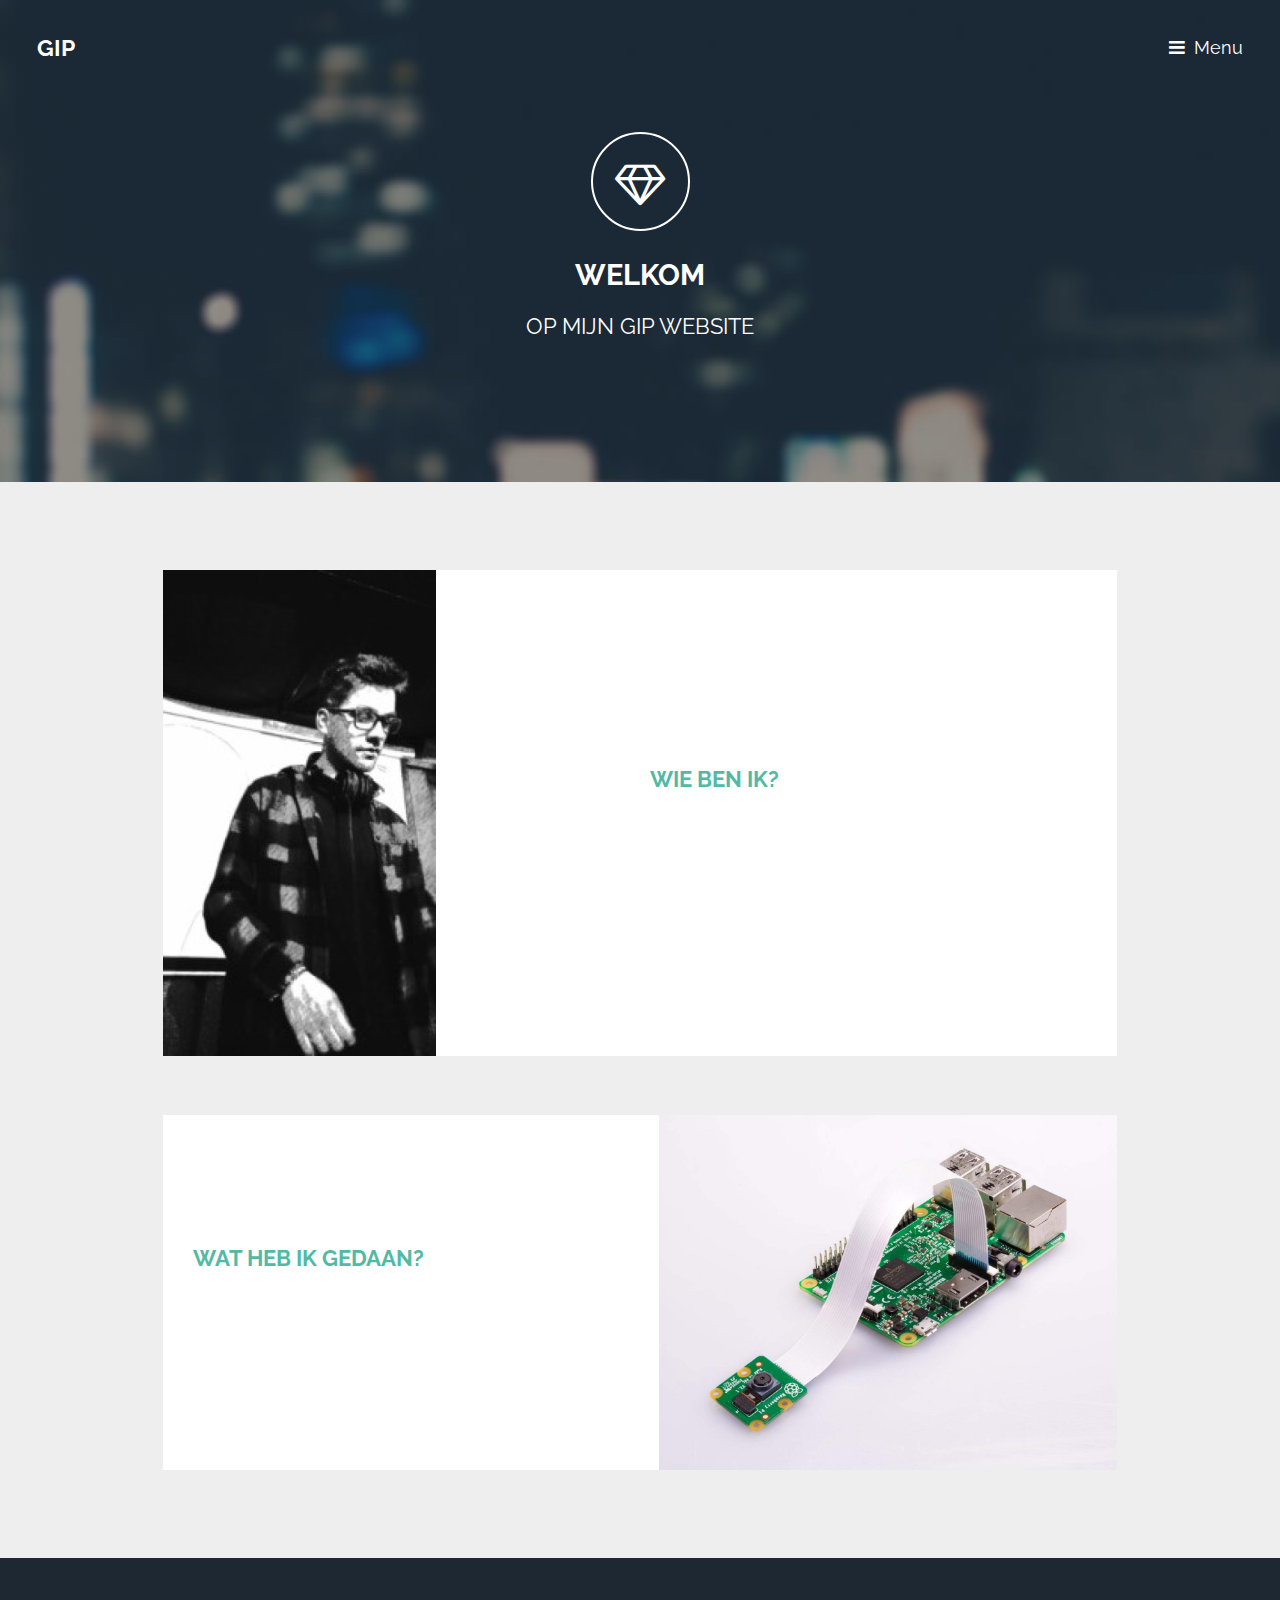
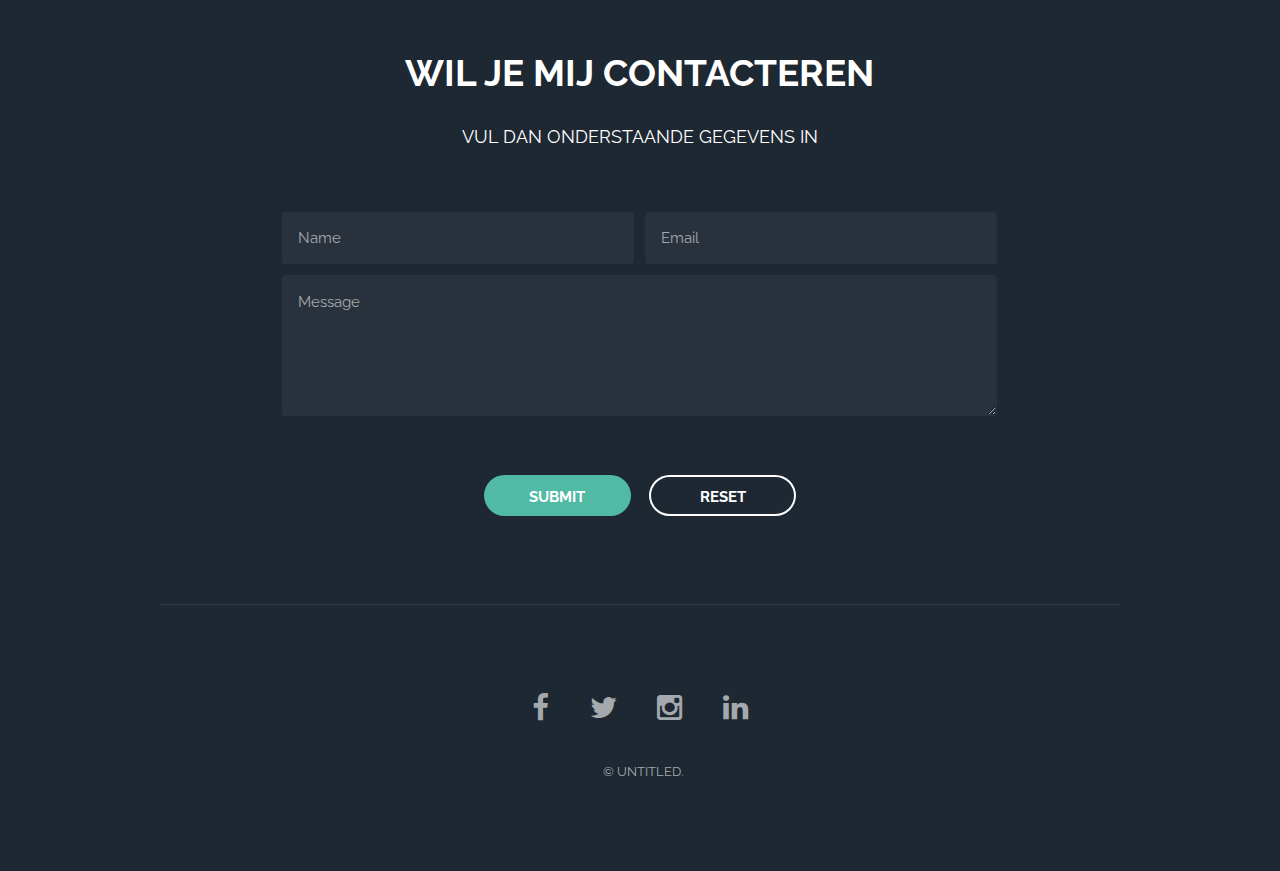
<file: GIP/GIP Website/index.html>
<!DOCTYPE HTML>

<html>
	<head>
		<title>GIP Siebe</title>
		<meta charset="utf-8" />
		<meta name="viewport" content="width=device-width, initial-scale=1" />
		<!--[if lte IE 8]><script src="assets/js/ie/html5shiv.js"></script><![endif]-->
		<link rel="stylesheet" href="assets/css/main.css" />
		<!--[if lte IE 8]><link rel="stylesheet" href="assets/css/ie8.css" /><![endif]-->
		<!--[if lte IE 9]><link rel="stylesheet" href="assets/css/ie9.css" /><![endif]-->
	</head>
	<body class="landing">

		<!-- Header -->
			<header id="header" class="alt">
				<h1><a href="index.html">Gip</a></h1>
				<a href="#nav">Menu</a>
			</header>

		<!-- Nav -->
			<nav id="nav">
				<ul class="links">
					<li><a href="index.html">Home</a></li>
					<li><a href="generic.html">about me</a></li>
					<li><a href="planning.html">Gip planning</a></li>
					<li><a href="elements.html">Gip werking</a></li>
					<li><a href="overzicht.php">Gip overzicht</a></li>
				</ul>
			</nav>

		<!-- Banner -->
			<section id="banner">
				<i class="icon fa-diamond"></i>
				<h2>Welkom</h2>
				<p>Op mijn GIP Website</p>
				<ul class="actions">
					
				</ul>
			</section>

		<!-- One -->
			<section id="one" class="wrapper style1">
				<div class="inner">
					<article class="feature left">
						<span class="image"><img src="images/pic01.jpg" alt="" /></span>
						<div class="content">
							<h2><a href="generic.html">Wie ben ik?</a></h2>
							
							<ul class="actions">
								<li>
									
								</li>
							</ul>
						</div>
					</article>
					<article class="feature right">
						<span class="image"><img src="images/pic02.jpg" alt="" /></span>
						<div class="content">
							<h2><a href="elements.html">Wat heb ik gedaan?</a></h2>
							
							<ul class="actions">
								<li>
								
								</li>
							</ul>
						</div>
					</article>
				</div>
			</section>
		<!-- Four -->
			<section id="four" class="wrapper style2 special">
				<div class="inner">
					<header class="major narrow">
						<h2>Wil je mij contacteren</h2>
						<p>vul dan onderstaande gegevens in</p>
					</header>
					<form action="#" method="POST">
						<div class="container 75%">
							<div class="row uniform 50%">
								<div class="6u 12u$(xsmall)">
									<input name="name" placeholder="Name" type="text" />
								</div>
								<div class="6u$ 12u$(xsmall)">
									<input name="email" placeholder="Email" type="email" />
								</div>
								<div class="12u$">
									<textarea name="message" placeholder="Message" rows="4"></textarea>
								</div>
							</div>
						</div>
						<ul class="actions">
							<li><input type="submit" class="special" value="Submit" /></li>
							<li><input type="reset" class="alt" value="Reset" /></li>
						</ul>
					</form>
				</div>
			</section>

		<!-- Footer -->
			<footer id="footer">
				<div class="inner">
					<ul class="icons">
						<li><a href="#" class="icon fa-facebook">
							<span class="label">Facebook</span>
						</a></li>
						<li><a href="#" class="icon fa-twitter">
							<span class="label">Twitter</span>
						</a></li>
						<li><a href="#" class="icon fa-instagram">
							<span class="label">Instagram</span>
						</a></li>
						<li><a href="#" class="icon fa-linkedin">
							<span class="label">LinkedIn</span>
						</a></li>
					</ul>
					<ul class="copyright">
						<li>&copy; Untitled.</li>
						
					</ul>
				</div>
			</footer>

		<!-- Scripts -->
			<script src="assets/js/jquery.min.js"></script>
			<script src="assets/js/skel.min.js"></script>
			<script src="assets/js/util.js"></script>
			<!--[if lte IE 8]><script src="assets/js/ie/respond.min.js"></script><![endif]-->
			<script src="assets/js/main.js"></script>

	</body>
</html>
</file>
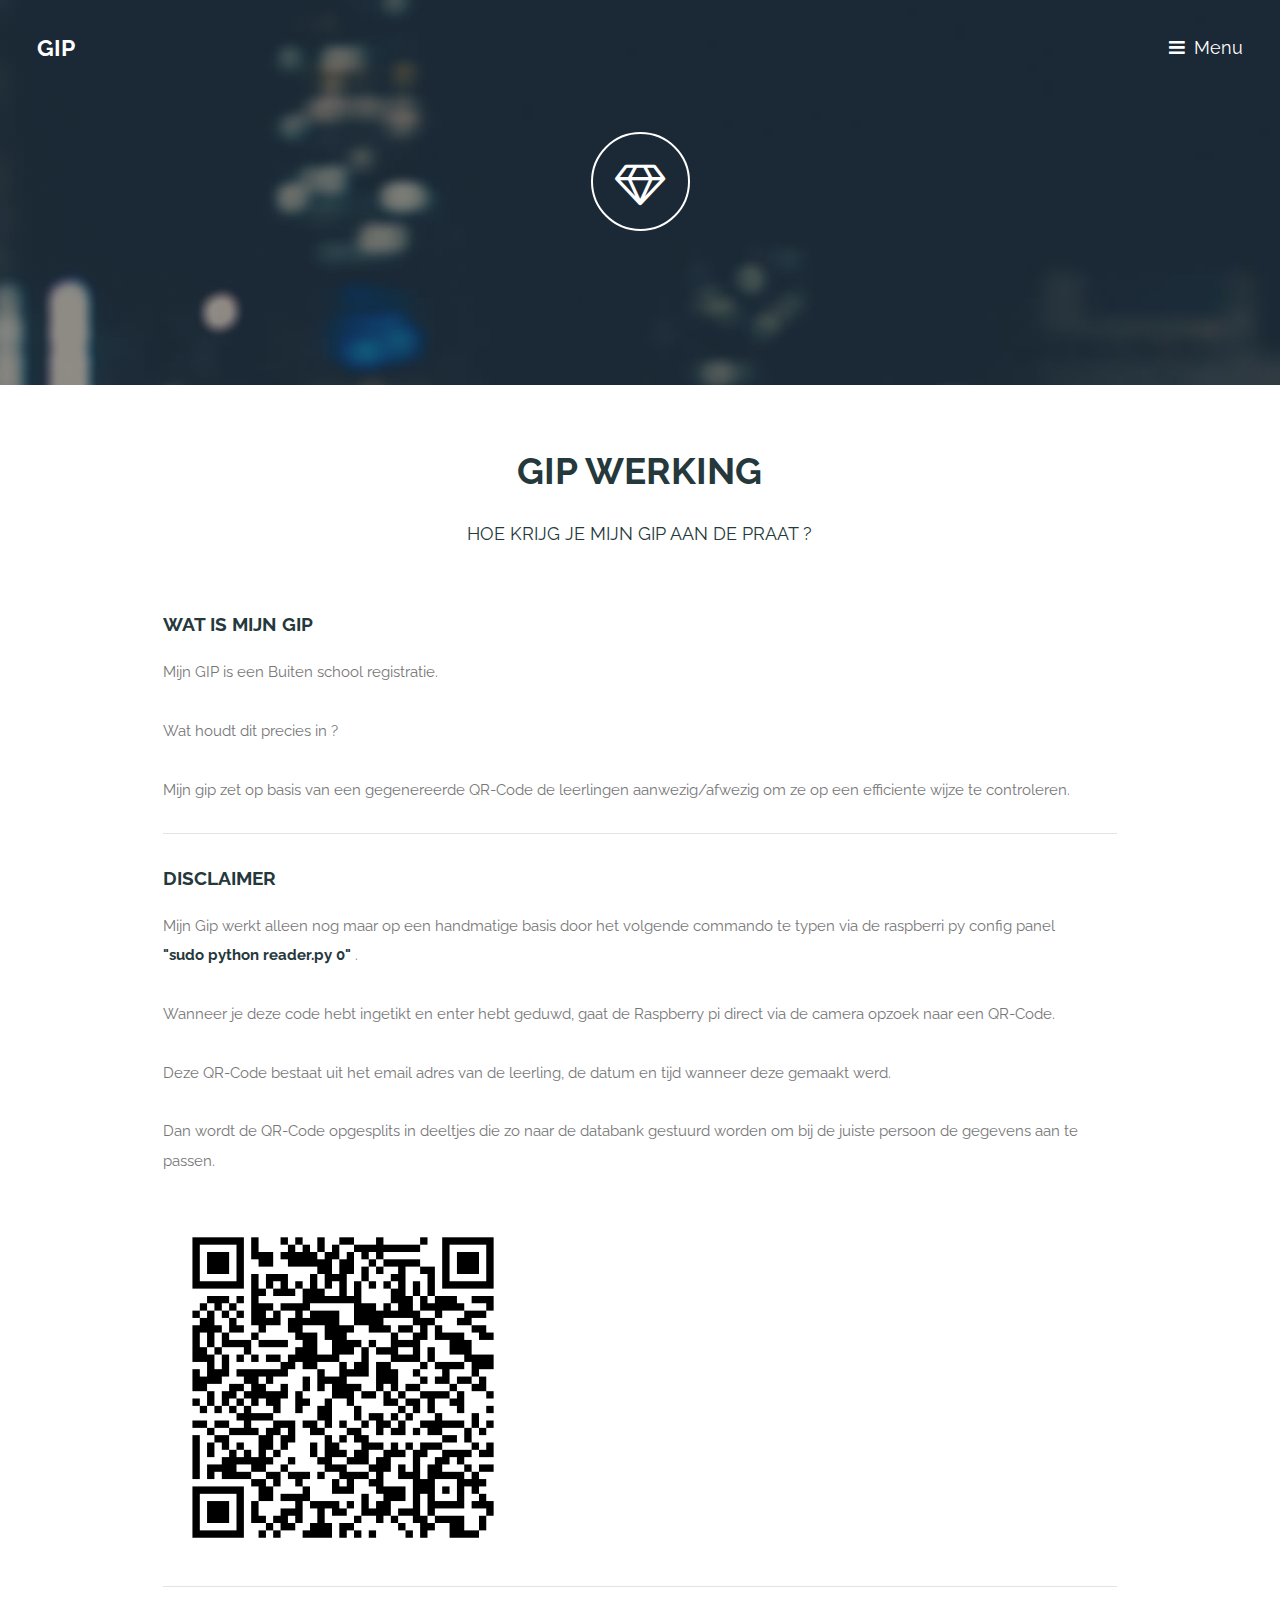
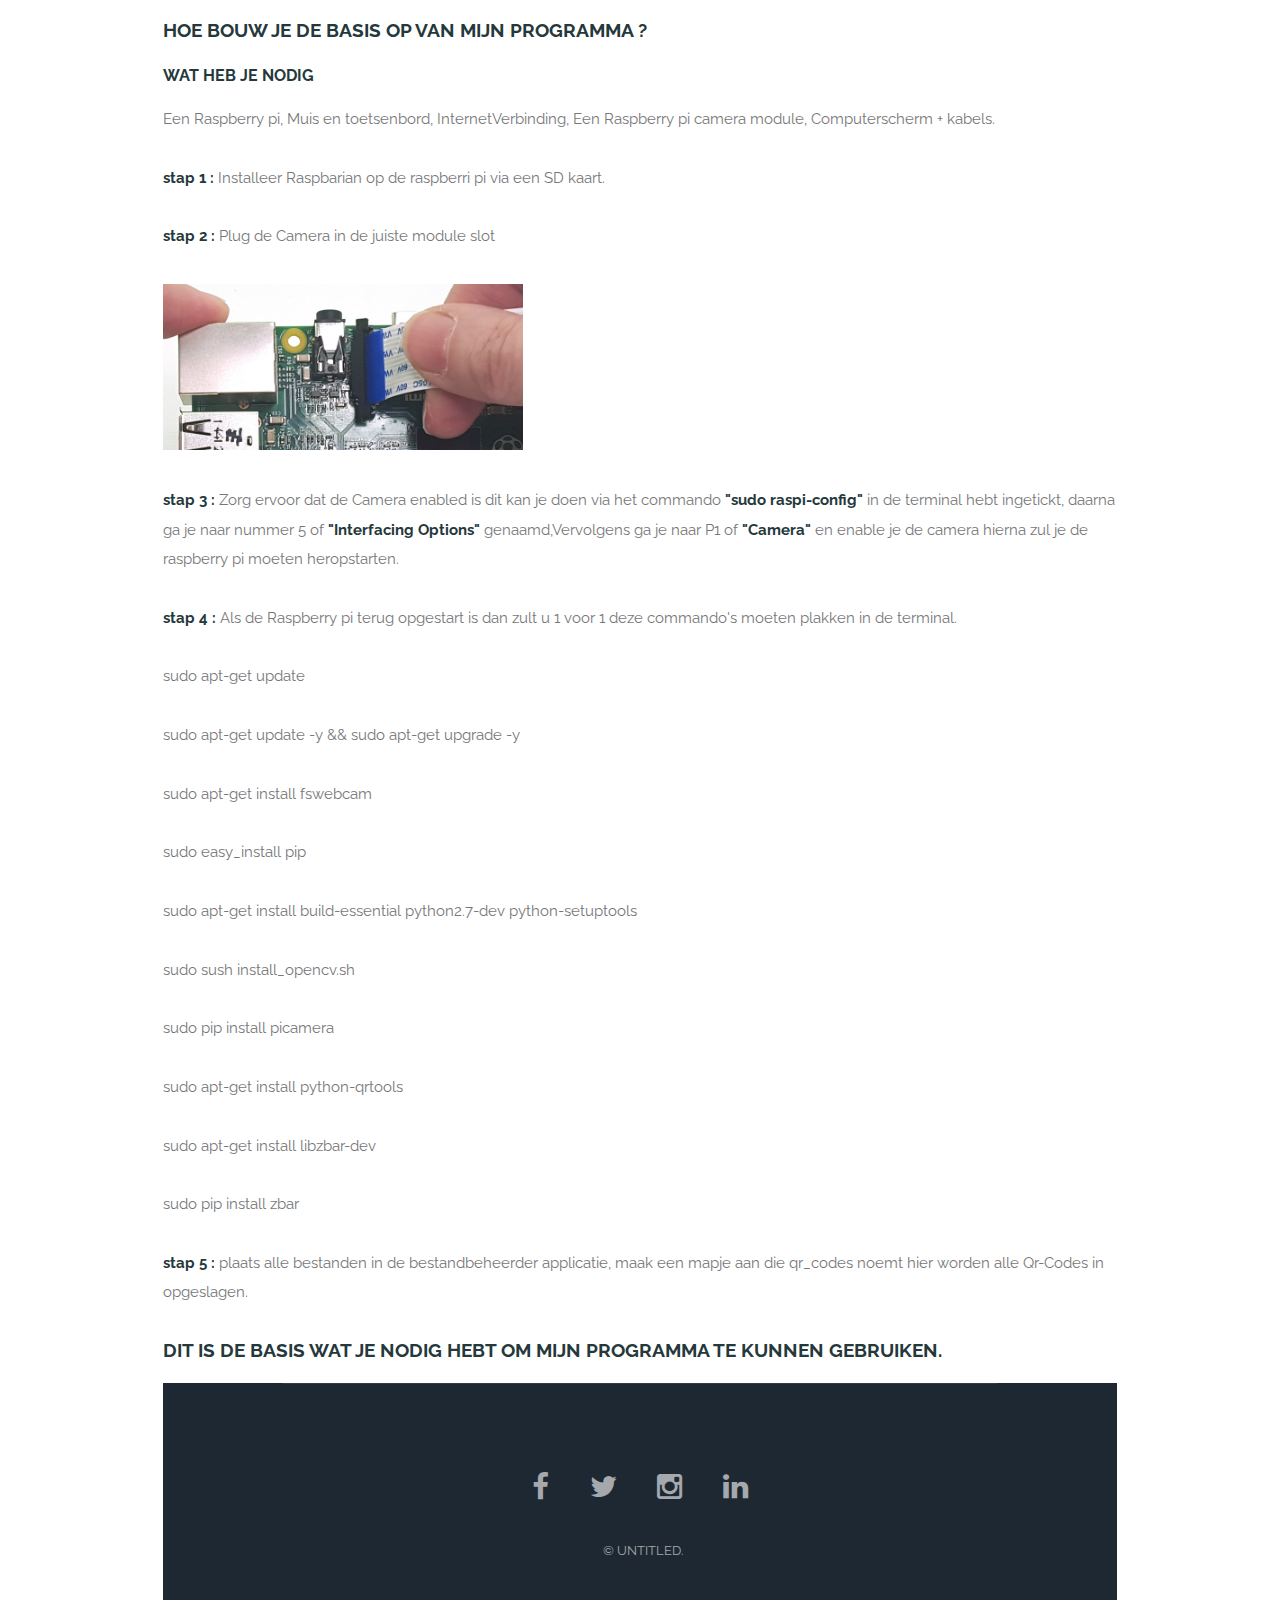
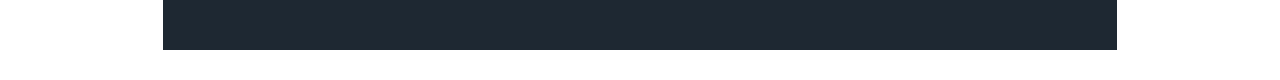
<file: GIP/GIP Website/elements.html>
<!DOCTYPE HTML>
<!--
	Retrospect by TEMPLATED
	templated.co @templatedco
	Released for free under the Creative Commons Attribution 3.0 license (templated.co/license)
-->
<!DOCTYPE HTML>

<html>
	<head>
		<title>GIP Siebe</title>
		<meta charset="utf-8" />
		<meta name="viewport" content="width=device-width, initial-scale=1" />
		<!--[if lte IE 8]><script src="assets/js/ie/html5shiv.js"></script><![endif]-->
		<link rel="stylesheet" href="assets/css/main.css" />
		<!--[if lte IE 8]><link rel="stylesheet" href="assets/css/ie8.css" /><![endif]-->
		<!--[if lte IE 9]><link rel="stylesheet" href="assets/css/ie9.css" /><![endif]-->
	</head>
	<body class="landing">

		<!-- Header -->
			<header id="header" class="alt">
				<h1><a href="index.html">Gip</a></h1>
				<a href="#nav">Menu</a>
			</header>

		<!-- Nav -->
			<nav id="nav">
				<ul class="links">
					<li><a href="index.html">Home</a></li>
					<li><a href="generic.html">about me</a></li>
					<li><a href="planning.html">Gip planning</a></li>
					<li><a href="elements.html">Gip werking</a></li>
					<li><a href="overzicht.php">Gip overzicht</a></li>
				</ul>
			</nav>
			
			<section id="banner">
				<i class="icon fa-diamond"></i>
				<ul class="actions">
					
				</ul>
			</section>
		<!-- Main -->
			<section id="main" class="wrapper">
				<div class="container">
					<header class="major special">
						<h2>GIP werking</h2>
						<p>Hoe krijg je mijn GIP aan de Praat ?</p>
					</header>

					<!-- Text -->
						<section>
							<h3>Wat is mijn GIP</h3>
							<p>Mijn GIP is een Buiten school registratie. </p>
							<p>Wat houdt dit precies in ?</p>
							<p>Mijn gip zet op basis van een gegenereerde QR-Code de leerlingen aanwezig/afwezig om ze op een efficiente wijze te controleren.</p>
							<hr />

							<header>
								<h3>Disclaimer</h3>
							</header>
							<p>Mijn Gip werkt alleen nog maar op een handmatige basis door het volgende commando te typen  via de raspberri py config panel <br><b>"sudo python reader.py 0"</b> .</p>
							<p>Wanneer je deze code hebt ingetikt en enter hebt geduwd, gaat de Raspberry pi direct via de camera opzoek naar een QR-Code.</p>
							<p>Deze QR-Code bestaat uit het email adres van de leerling, de datum en tijd wanneer deze gemaakt werd.</p>
							<p>Dan wordt de QR-Code opgesplits in deeltjes die zo naar de databank gestuurd worden om bij de juiste persoon de gegevens aan te passen.</p>
							<p><span class="image left"><img src="images/pic10.png" alt="" /></span></p>
							<br></br>
							<br></br>
							<br></br>
							<br></br>
							<br></br>
							<br></br>
							<hr />
							<h3>Hoe bouw je de basis op van mijn programma ?</h3>
							<h4>wat heb je nodig</h4>
							<p>Een Raspberry pi, Muis en toetsenbord, InternetVerbinding, Een Raspberry pi camera module, Computerscherm + kabels.</p>
							<p><b>stap 1 :</b> Installeer Raspbarian op de raspberri pi via een SD kaart.</p>
							<p><b>stap 2 :</b> Plug de Camera in de juiste module slot</p>
							<p><span class="image left"><img src="images/insert_camera_cable_in_pi.jpg" alt="" /></span></p>
							<br>
							<br>
							<br>
							<br>
							<br>
							<br>
							<br>
							<p><b>stap 3 :</b> Zorg ervoor dat de Camera enabled is dit kan je doen via het commando <b>"sudo raspi-config"</b>
								in de terminal hebt ingetickt, daarna ga je naar nummer 5 of <b>"Interfacing Options"</b> genaamd,Vervolgens ga je naar P1 of <b>"Camera"</b> en enable je de camera hierna zul je de raspberry pi moeten heropstarten.</p>
							<p><b>stap 4 :</b> Als de Raspberry pi terug opgestart is dan zult u 1 voor 1 deze commando's moeten plakken in de terminal.</p>
							<p>sudo apt-get update</p>
							<p>sudo apt-get update -y && sudo apt-get upgrade -y</p>
							<p>sudo apt-get install fswebcam</p>
							<p>sudo easy_install pip</p>
							<p>sudo apt-get install build-essential python2.7-dev python-setuptools</p>
							<p>sudo sush install_opencv.sh</p>
							<p>sudo pip install picamera</p>
							<p>sudo apt-get install python-qrtools </p>
							<p>sudo apt-get install libzbar-dev </p>
							<p>sudo pip install zbar</p>
							<p><b>stap 5 :</b> plaats alle bestanden in de bestandbeheerder applicatie, maak een mapje aan die qr_codes noemt hier worden alle Qr-Codes in opgeslagen.</p>
							<h3>Dit is de Basis wat je nodig hebt om mijn programma te kunnen gebruiken.</h3>
		<!-- Footer -->		
		

			<footer id="footer">
				<div class="inner">
					<ul class="icons">
						<li><a href="#" class="icon fa-facebook">
							<span class="label">Facebook</span>
						</a></li>
						<li><a href="#" class="icon fa-twitter">
							<span class="label">Twitter</span>
						</a></li>
						<li><a href="#" class="icon fa-instagram">
							<span class="label">Instagram</span>
						</a></li>
						<li><a href="#" class="icon fa-linkedin">
							<span class="label">LinkedIn</span>
						</a></li>
					</ul>
					<ul class="copyright">
						<li>&copy; Untitled.</li>
						
					</ul>
				</div>
			</footer>

		<!-- Scripts -->
			<script src="assets/js/jquery.min.js"></script>
			<script src="assets/js/skel.min.js"></script>
			<script src="assets/js/util.js"></script>
			<!--[if lte IE 8]><script src="assets/js/ie/respond.min.js"></script><![endif]-->
			<script src="assets/js/main.js"></script>

	</body>
</html>
</file>
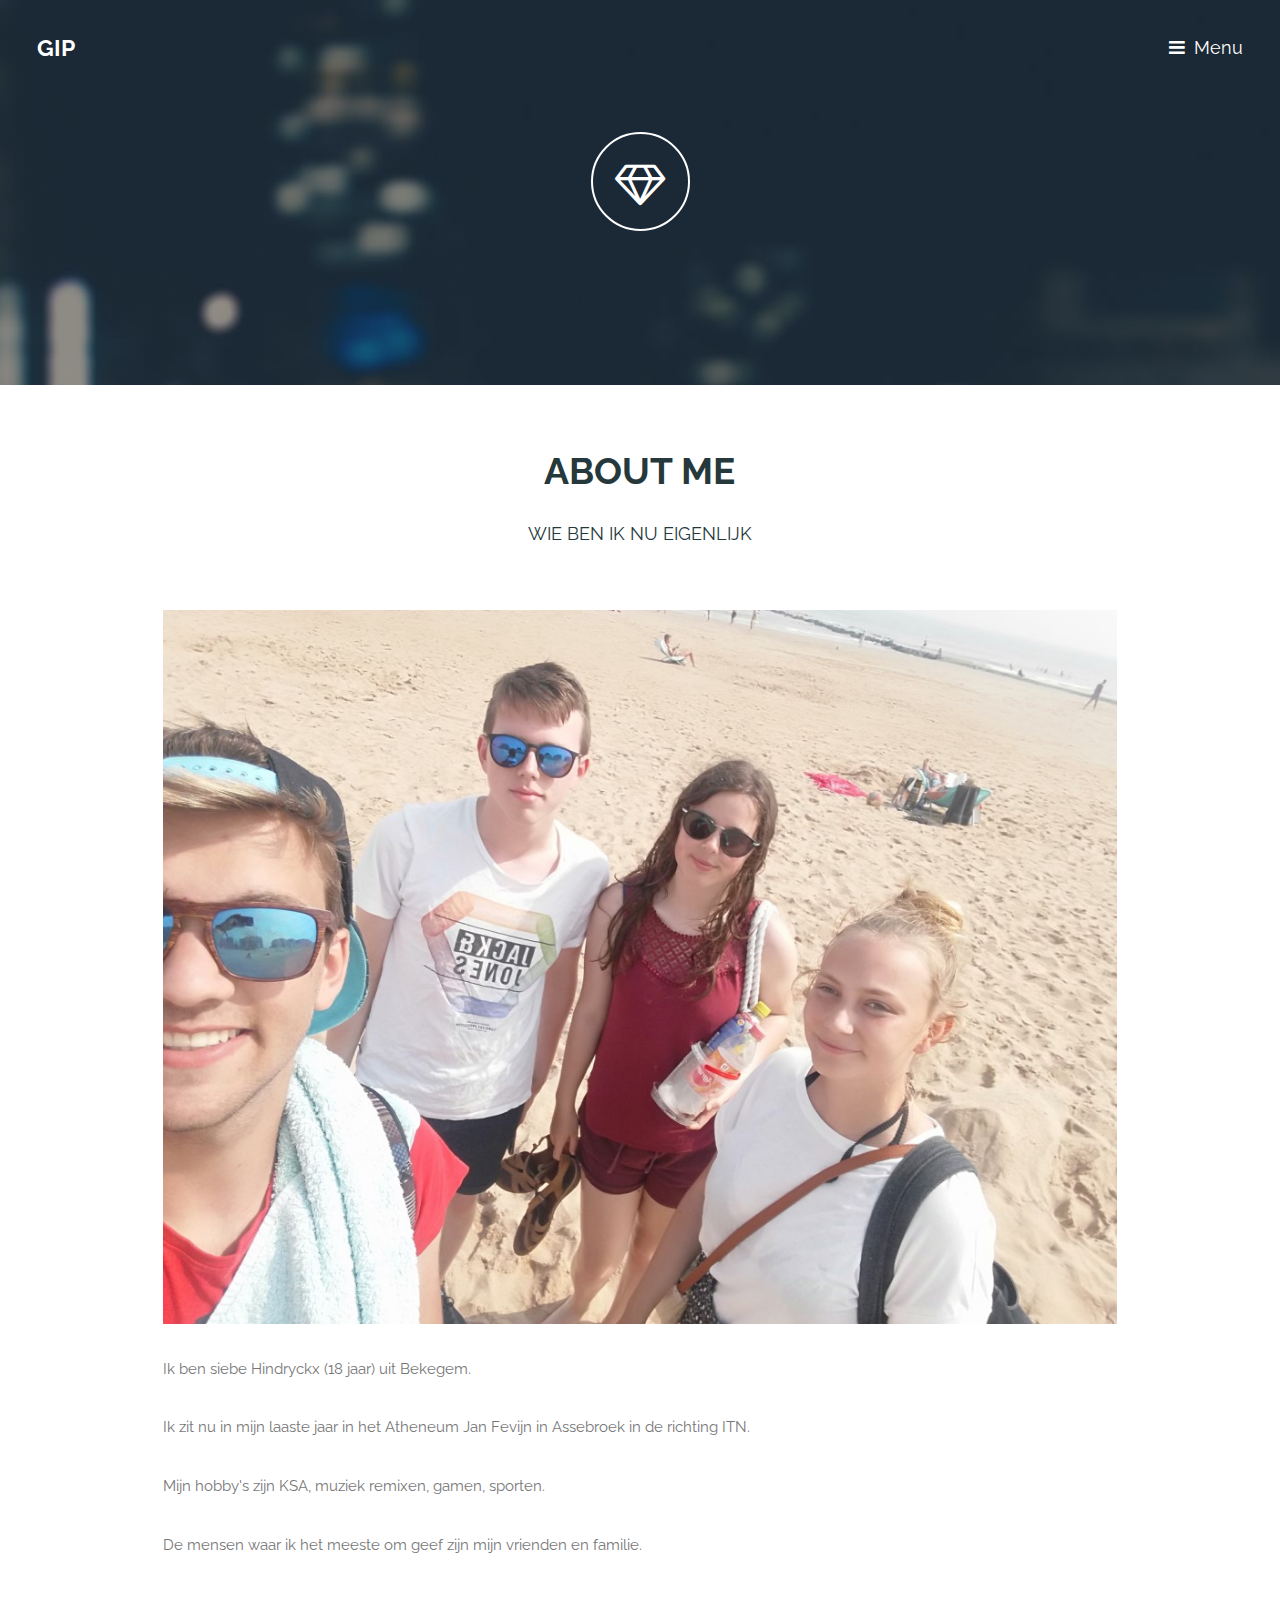
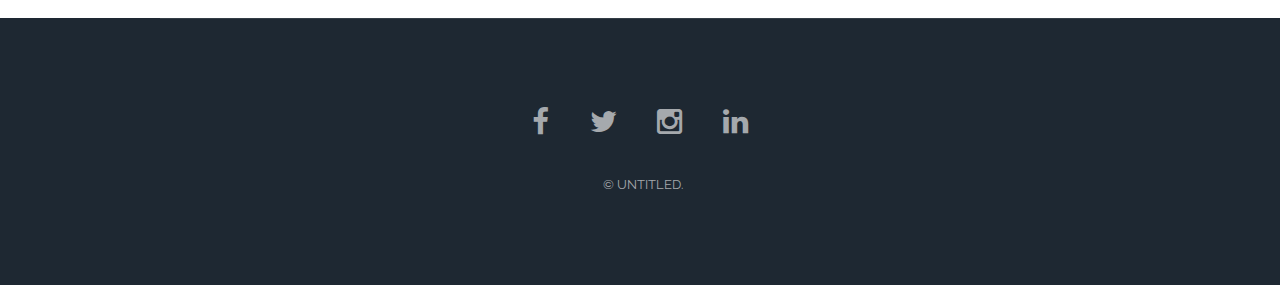
<file: GIP/GIP Website/generic.html>
<!DOCTYPE HTML>

<html>
	<head>
		<title>GIP Siebe</title>
		<meta charset="utf-8" />
		<meta name="viewport" content="width=device-width, initial-scale=1" />
		<!--[if lte IE 8]><script src="assets/js/ie/html5shiv.js"></script><![endif]-->
		<link rel="stylesheet" href="assets/css/main.css" />
		<!--[if lte IE 8]><link rel="stylesheet" href="assets/css/ie8.css" /><![endif]-->
		<!--[if lte IE 9]><link rel="stylesheet" href="assets/css/ie9.css" /><![endif]-->
	</head>
	<body class="landing">

		<!-- Header -->
			<header id="header" class="alt">
				<h1><a href="index.html">Gip</a></h1>
				<a href="#nav">Menu</a>
			</header>

		<!-- Nav -->
			<nav id="nav">
				<ul class="links">
					<li><a href="index.html">Home</a></li>
					<li><a href="generic.html">about me</a></li>
					<li><a href="planning.html">Gip planning</a></li>
					<li><a href="elements.html">Gip werking</a></li>
					<li><a href="overzicht.php">Gip overzicht</a></li>
				</ul>
			</nav>

			<section id="banner">
				<i class="icon fa-diamond"></i>
				<ul class="actions">
					
				</ul>
			</section>
		<!-- Main -->
			<section id="main" class="wrapper">
				<div class="container">

					<header class="major special">
						<h2>About me</h2>
						<p>Wie ben ik nu eigenlijk</p>
					</header>

					<a href="#" class="image fit"><img src="images/pic11.jpg" alt="" /></a>
					<p>Ik ben siebe Hindryckx (18 jaar) uit Bekegem.</p>
					<p>Ik zit nu in mijn laaste jaar in het Atheneum Jan Fevijn in Assebroek in de richting ITN.</p>
					<p>Mijn hobby's zijn KSA, muziek remixen, gamen, sporten.</p>
					<p>De mensen waar ik het meeste om geef zijn mijn vrienden en familie.</p>
				</div>
			</section>

		<!-- Footer -->
			<footer id="footer">
				<div class="inner">
					<ul class="icons">
						<li><a href="#" class="icon fa-facebook">
							<span class="label">Facebook</span>
						</a></li>
						<li><a href="#" class="icon fa-twitter">
							<span class="label">Twitter</span>
						</a></li>
						<li><a href="#" class="icon fa-instagram">
							<span class="label">Instagram</span>
						</a></li>
						<li><a href="#" class="icon fa-linkedin">
							<span class="label">LinkedIn</span>
						</a></li>
					</ul>
					<ul class="copyright">
						<li>&copy; Untitled.</li>
						
					</ul>
				</div>
			</footer>

		<!-- Scripts -->
			<script src="assets/js/jquery.min.js"></script>
			<script src="assets/js/skel.min.js"></script>
			<script src="assets/js/util.js"></script>
			<!--[if lte IE 8]><script src="assets/js/ie/respond.min.js"></script><![endif]-->
			<script src="assets/js/main.js"></script>

	</body>
</html>
</file>
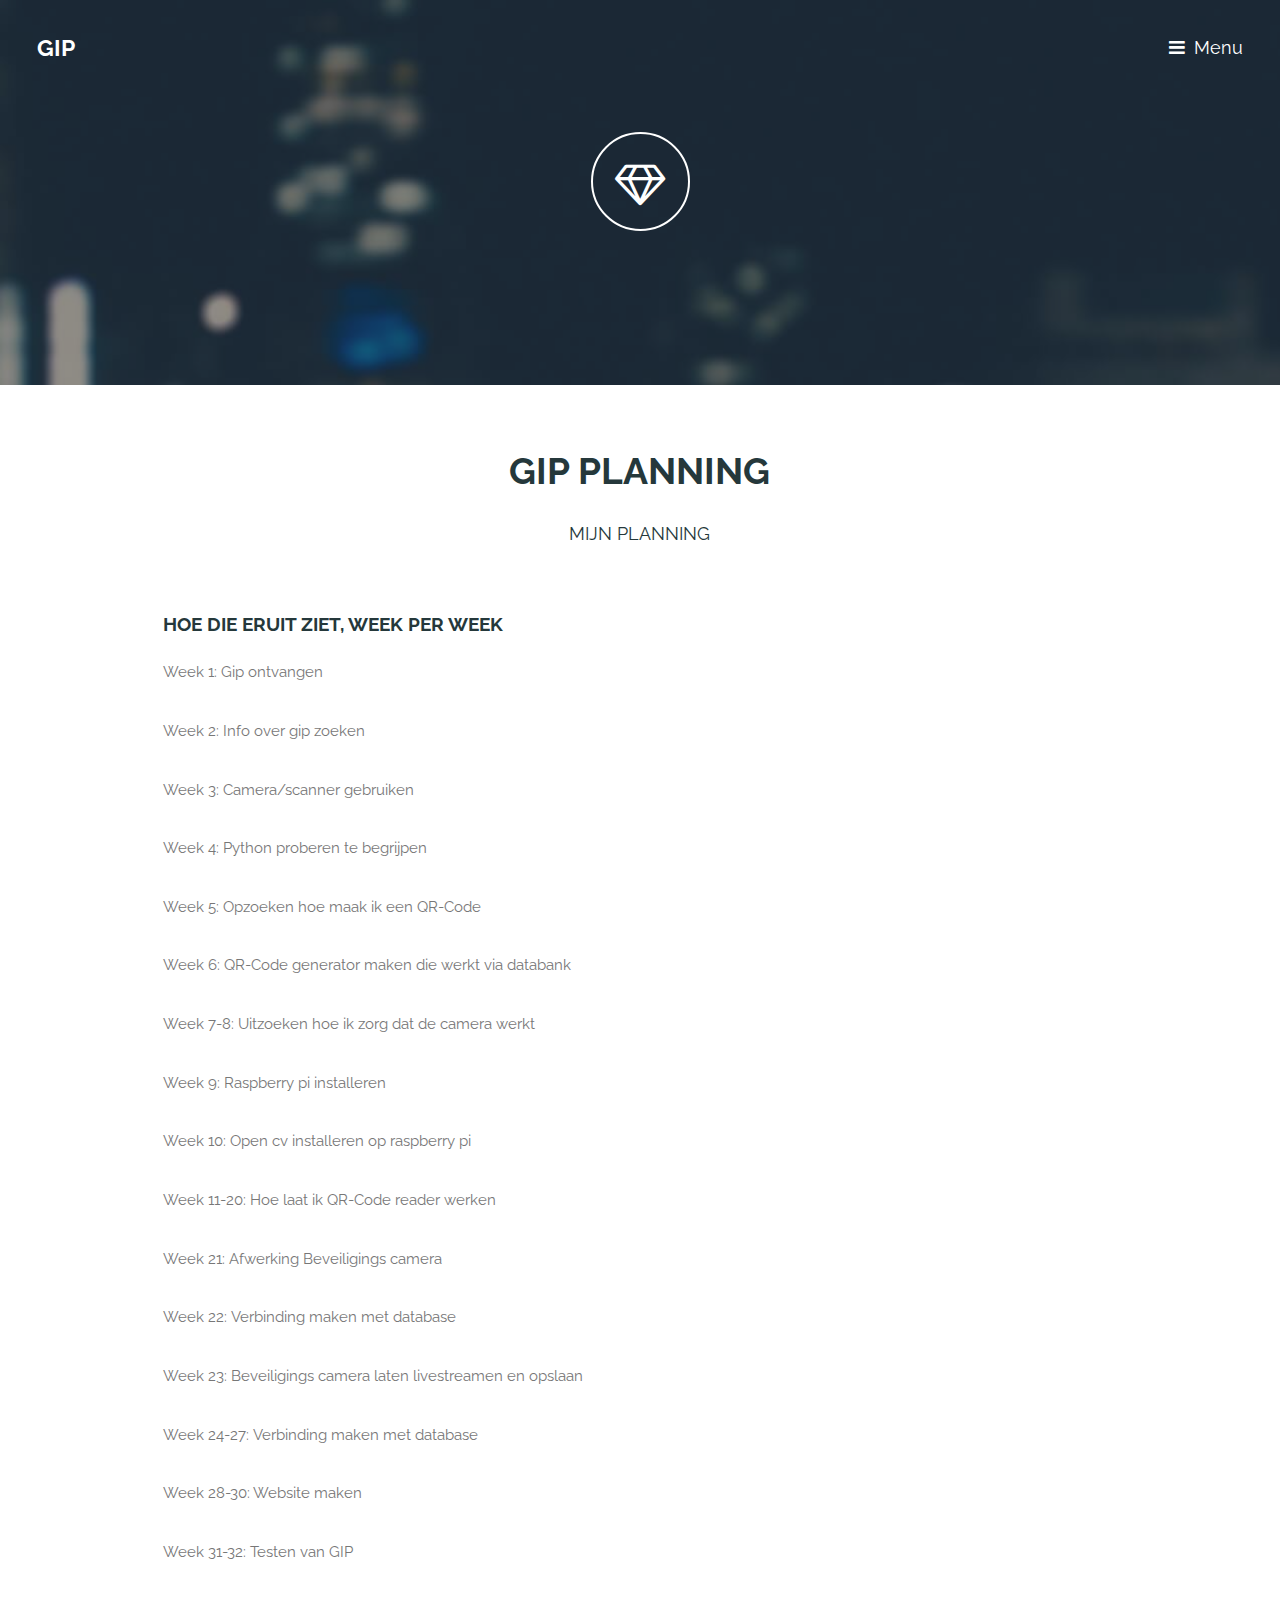
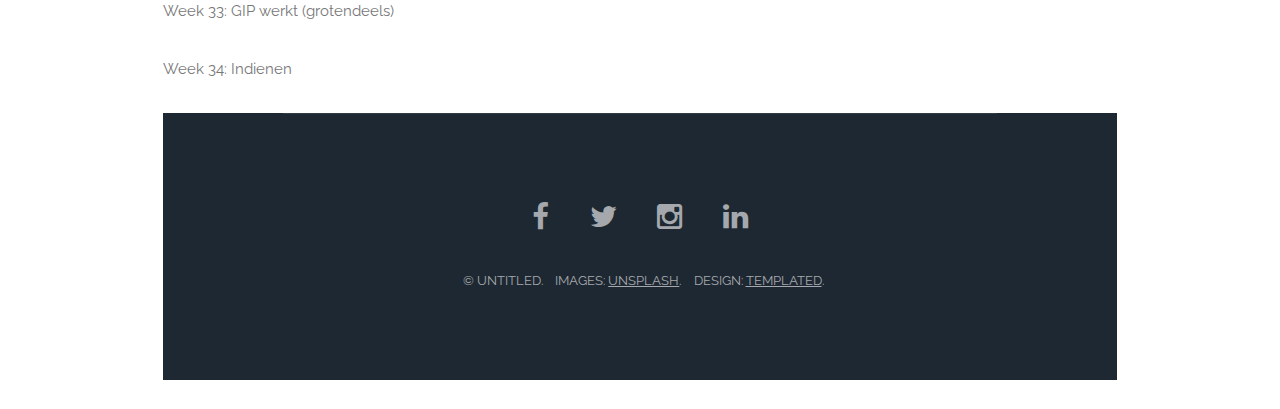
<file: GIP/GIP Website/planning.html>
<!DOCTYPE HTML>

<html>
	<head>
		<title>GIP Siebe</title>
		<meta charset="utf-8" />
		<meta name="viewport" content="width=device-width, initial-scale=1" />
		<!--[if lte IE 8]><script src="assets/js/ie/html5shiv.js"></script><![endif]-->
		<link rel="stylesheet" href="assets/css/main.css" />
		<!--[if lte IE 8]><link rel="stylesheet" href="assets/css/ie8.css" /><![endif]-->
		<!--[if lte IE 9]><link rel="stylesheet" href="assets/css/ie9.css" /><![endif]-->
	</head>
	<body class="landing">

		<!-- Header -->
			<header id="header" class="alt">
				<h1><a href="index.html">Gip</a></h1>
				<a href="#nav">Menu</a>
			</header>

		<!-- Nav -->
			<nav id="nav">
				<ul class="links">
					<li><a href="index.html">Home</a></li>
					<li><a href="generic.html">about me</a></li>
					<li><a href="planning.html">Gip planning</a></li>
					<li><a href="elements.html">Gip werking</a></li>
					<li><a href="overzicht.php">Gip overzicht</a></li>
				</ul>
			</nav>

			<section id="banner">
				<i class="icon fa-diamond"></i>
				<ul class="actions">
					
				</ul>
			</section>
		<!-- Main -->
			<section id="main" class="wrapper">
				<div class="container">
					<header class="major special">
						<h2>GIP planning</h2>
						<p>mijn planning</p>
					</header>

					<!-- Text -->
						<section>
							<h3>Hoe die eruit ziet, week per week</h3>
							<p>Week 1: Gip ontvangen </p>
							<p>Week 2: Info over gip zoeken</p>
                            <p>Week 3: Camera/scanner gebruiken	</p>
                            <p>Week 4: Python proberen te begrijpen	 </p>
							<p>Week 5: Opzoeken hoe maak ik een QR-Code</p>
                            <p>Week 6: QR-Code generator maken die werkt via databank	</p>
                            <p>Week 7-8: Uitzoeken hoe ik zorg dat de camera werkt </p>
							<p>Week 9: Raspberry pi installeren</p>
                            <p>Week 10: Open cv installeren op raspberry pi</p>
                            <p>Week 11-20: Hoe laat ik QR-Code reader werken</p>
                            <p>Week 21: Afwerking Beveiligings camera</p>
                            <p>Week 22: Verbinding maken met database </p>
                            <p>Week 23: Beveiligings camera laten livestreamen en opslaan</p>
                            <p>Week 24-27: Verbinding maken met database </p>
                            
                            <p>Week 28-30: Website maken</p>
                            <p>Week 31-32: Testen van GIP</p>
                            <p>Week 33: GIP werkt (grotendeels)</p>
                            <p>Week 34: Indienen</p>
							
		<!-- Footer -->
			<footer id="footer">
				<div class="inner">
					<ul class="icons">
						<li><a href="#" class="icon fa-facebook">
							<span class="label">Facebook</span>
						</a></li>
						<li><a href="#" class="icon fa-twitter">
							<span class="label">Twitter</span>
						</a></li>
						<li><a href="#" class="icon fa-instagram">
							<span class="label">Instagram</span>
						</a></li>
						<li><a href="#" class="icon fa-linkedin">
							<span class="label">LinkedIn</span>
						</a></li>
					</ul>
					<ul class="copyright">
						<li>&copy; Untitled.</li>
						<li>Images: <a href="http://unsplash.com">Unsplash</a>.</li>
						<li>Design: <a href="http://templated.co">TEMPLATED</a>.</li>
					</ul>
				</div>
			</footer>

		<!-- Scripts -->
			<script src="assets/js/jquery.min.js"></script>
			<script src="assets/js/skel.min.js"></script>
			<script src="assets/js/util.js"></script>
			<!--[if lte IE 8]><script src="assets/js/ie/respond.min.js"></script><![endif]-->
			<script src="assets/js/main.js"></script>

	</body>
</html>
</file>
<file: GIP/GIP Website/assets/css/ie9.css>
/*
	Retrospect by TEMPLATED
	templated.co @templatedco
	Released for free under the Creative Commons Attribution 3.0 license (templated.co/license)
*/

/* Feature */

	.feature .image {
		width: 48%;
		float: left;
	}

	.feature .content {
		width: 52%;
		float: left;
	}

	.feature:after {
		content: '';
		display: block;
		clear: both;
	}
</file>
<file: GIP/GIP Website/assets/css/main.css>
@charset "UTF-8";
@import url(font-awesome.min.css);
@import url("https://fonts.googleapis.com/css?family=Raleway:400,500,700");

/*
	Retrospect by TEMPLATED
	templated.co @templatedco
	Released for free under the Creative Commons Attribution 3.0 license (templated.co/license)
*/

/* Reset */

	html, body, div, span, applet, object, iframe, h1, h2, h3, h4, h5, h6, p, blockquote, pre, a, abbr, acronym, address, big, cite, code, del, dfn, em, img, ins, kbd, q, s, samp, small, strike, strong, sub, sup, tt, var, b, u, i, center, dl, dt, dd, ol, ul, li, fieldset, form, label, legend, table, caption, tbody, tfoot, thead, tr, th, td, article, aside, canvas, details, embed, figure, figcaption, footer, header, hgroup, menu, nav, output, ruby, section, summary, time, mark, audio, video {
		margin: 0;
		padding: 0;
		border: 0;
		font-size: 100%;
		font: inherit;
		vertical-align: baseline;
	}

	article, aside, details, figcaption, figure, footer, header, hgroup, menu, nav, section {
		display: block;
	}

	body {
		line-height: 1;
	}

	ol, ul {
		list-style: none;
	}

	blockquote, q {
		quotes: none;
	}

	blockquote:before, blockquote:after, q:before, q:after {
		content: '';
		content: none;
	}

	table {
		border-collapse: collapse;
		border-spacing: 0;
	}

	body {
		-webkit-text-size-adjust: none;
	}

/* Box Model */

	*, *:before, *:after {
		-moz-box-sizing: border-box;
		-webkit-box-sizing: border-box;
		box-sizing: border-box;
	}

/* Containers */

	.container {
		margin-left: auto;
		margin-right: auto;
	}

	.container.\31 25\25 {
		width: 100%;
		max-width: 100em;
		min-width: 80em;
	}

	.container.\37 5\25 {
		width: 60em;
	}

	.container.\35 0\25 {
		width: 40em;
	}

	.container.\32 5\25 {
		width: 20em;
	}

	.container {
		width: 80em;
	}

	@media screen and (max-width: 1680px) {

		.container.\31 25\25 {
			width: 100%;
			max-width: 100em;
			min-width: 80em;
		}

		.container.\37 5\25 {
			width: 60em;
		}

		.container.\35 0\25 {
			width: 40em;
		}

		.container.\32 5\25 {
			width: 20em;
		}

		.container {
			width: 80em;
		}

	}

	@media screen and (max-width: 1280px) {

		.container.\31 25\25 {
			width: 100%;
			max-width: 81.25em;
			min-width: 65em;
		}

		.container.\37 5\25 {
			width: 48.75em;
		}

		.container.\35 0\25 {
			width: 32.5em;
		}

		.container.\32 5\25 {
			width: 16.25em;
		}

		.container {
			width: 65em;
		}

	}

	@media screen and (max-width: 980px) {

		.container.\31 25\25 {
			width: 100%;
			max-width: 112.5%;
			min-width: 90%;
		}

		.container.\37 5\25 {
			width: 67.5%;
		}

		.container.\35 0\25 {
			width: 45%;
		}

		.container.\32 5\25 {
			width: 22.5%;
		}

		.container {
			width: 90% !important;
		}

	}

	@media screen and (max-width: 736px) {

		.container.\31 25\25 {
			width: 100%;
			max-width: 112.5%;
			min-width: 90%;
		}

		.container.\37 5\25 {
			width: 67.5%;
		}

		.container.\35 0\25 {
			width: 45%;
		}

		.container.\32 5\25 {
			width: 22.5%;
		}

		.container {
			width: 90% !important;
		}

	}

	@media screen and (max-width: 480px) {

		.container.\31 25\25 {
			width: 100%;
			max-width: 112.5%;
			min-width: 90%;
		}

		.container.\37 5\25 {
			width: 67.5%;
		}

		.container.\35 0\25 {
			width: 45%;
		}

		.container.\32 5\25 {
			width: 22.5%;
		}

		.container {
			width: 90% !important;
		}

	}

/* Grid */

	.row {
		border-bottom: solid 1px transparent;
		-moz-box-sizing: border-box;
		-webkit-box-sizing: border-box;
		box-sizing: border-box;
	}

	.row > * {
		float: left;
		-moz-box-sizing: border-box;
		-webkit-box-sizing: border-box;
		box-sizing: border-box;
	}

	.row:after, .row:before {
		content: '';
		display: block;
		clear: both;
		height: 0;
	}

	.row.uniform > * > :first-child {
		margin-top: 0;
	}

	.row.uniform > * > :last-child {
		margin-bottom: 0;
	}

	.row.\30 \25 > * {
		padding: 0 0 0 0em;
	}

	.row.\30 \25 {
		margin: 0 0 -1px 0em;
	}

	.row.uniform.\30 \25 > * {
		padding: 0em 0 0 0em;
	}

	.row.uniform.\30 \25 {
		margin: 0em 0 -1px 0em;
	}

	.row > * {
		padding: 0 0 0 2em;
	}

	.row {
		margin: 0 0 -1px -2em;
	}

	.row.uniform > * {
		padding: 2em 0 0 2em;
	}

	.row.uniform {
		margin: -2em 0 -1px -2em;
	}

	.row.\32 00\25 > * {
		padding: 0 0 0 4em;
	}

	.row.\32 00\25 {
		margin: 0 0 -1px -4em;
	}

	.row.uniform.\32 00\25 > * {
		padding: 4em 0 0 4em;
	}

	.row.uniform.\32 00\25 {
		margin: -4em 0 -1px -4em;
	}

	.row.\31 50\25 > * {
		padding: 0 0 0 3em;
	}

	.row.\31 50\25 {
		margin: 0 0 -1px -3em;
	}

	.row.uniform.\31 50\25 > * {
		padding: 3em 0 0 3em;
	}

	.row.uniform.\31 50\25 {
		margin: -3em 0 -1px -3em;
	}

	.row.\35 0\25 > * {
		padding: 0 0 0 1em;
	}

	.row.\35 0\25 {
		margin: 0 0 -1px -1em;
	}

	.row.uniform.\35 0\25 > * {
		padding: 1em 0 0 1em;
	}

	.row.uniform.\35 0\25 {
		margin: -1em 0 -1px -1em;
	}

	.row.\32 5\25 > * {
		padding: 0 0 0 0.5em;
	}

	.row.\32 5\25 {
		margin: 0 0 -1px -0.5em;
	}

	.row.uniform.\32 5\25 > * {
		padding: 0.5em 0 0 0.5em;
	}

	.row.uniform.\32 5\25 {
		margin: -0.5em 0 -1px -0.5em;
	}

	.\31 2u, .\31 2u\24 {
		width: 100%;
		clear: none;
		margin-left: 0;
	}

	.\31 1u, .\31 1u\24 {
		width: 91.6666666667%;
		clear: none;
		margin-left: 0;
	}

	.\31 0u, .\31 0u\24 {
		width: 83.3333333333%;
		clear: none;
		margin-left: 0;
	}

	.\39 u, .\39 u\24 {
		width: 75%;
		clear: none;
		margin-left: 0;
	}

	.\38 u, .\38 u\24 {
		width: 66.6666666667%;
		clear: none;
		margin-left: 0;
	}

	.\37 u, .\37 u\24 {
		width: 58.3333333333%;
		clear: none;
		margin-left: 0;
	}

	.\36 u, .\36 u\24 {
		width: 50%;
		clear: none;
		margin-left: 0;
	}

	.\35 u, .\35 u\24 {
		width: 41.6666666667%;
		clear: none;
		margin-left: 0;
	}

	.\34 u, .\34 u\24 {
		width: 33.3333333333%;
		clear: none;
		margin-left: 0;
	}

	.\33 u, .\33 u\24 {
		width: 25%;
		clear: none;
		margin-left: 0;
	}

	.\32 u, .\32 u\24 {
		width: 16.6666666667%;
		clear: none;
		margin-left: 0;
	}

	.\31 u, .\31 u\24 {
		width: 8.3333333333%;
		clear: none;
		margin-left: 0;
	}

	.\31 2u\24 + *,
	.\31 1u\24 + *,
	.\31 0u\24 + *,
	.\39 u\24 + *,
	.\38 u\24 + *,
	.\37 u\24 + *,
	.\36 u\24 + *,
	.\35 u\24 + *,
	.\34 u\24 + *,
	.\33 u\24 + *,
	.\32 u\24 + *,
	.\31 u\24 + * {
		clear: left;
	}

	.\-11u {
		margin-left: 91.66667%;
	}

	.\-10u {
		margin-left: 83.33333%;
	}

	.\-9u {
		margin-left: 75%;
	}

	.\-8u {
		margin-left: 66.66667%;
	}

	.\-7u {
		margin-left: 58.33333%;
	}

	.\-6u {
		margin-left: 50%;
	}

	.\-5u {
		margin-left: 41.66667%;
	}

	.\-4u {
		margin-left: 33.33333%;
	}

	.\-3u {
		margin-left: 25%;
	}

	.\-2u {
		margin-left: 16.66667%;
	}

	.\-1u {
		margin-left: 8.33333%;
	}

	@media screen and (max-width: 1680px) {

		.row > * {
			padding: 0 0 0 2em;
		}

		.row {
			margin: 0 0 -1px -2em;
		}

		.row.uniform > * {
			padding: 2em 0 0 2em;
		}

		.row.uniform {
			margin: -2em 0 -1px -2em;
		}

		.row.\32 00\25 > * {
			padding: 0 0 0 4em;
		}

		.row.\32 00\25 {
			margin: 0 0 -1px -4em;
		}

		.row.uniform.\32 00\25 > * {
			padding: 4em 0 0 4em;
		}

		.row.uniform.\32 00\25 {
			margin: -4em 0 -1px -4em;
		}

		.row.\31 50\25 > * {
			padding: 0 0 0 3em;
		}

		.row.\31 50\25 {
			margin: 0 0 -1px -3em;
		}

		.row.uniform.\31 50\25 > * {
			padding: 3em 0 0 3em;
		}

		.row.uniform.\31 50\25 {
			margin: -3em 0 -1px -3em;
		}

		.row.\35 0\25 > * {
			padding: 0 0 0 1em;
		}

		.row.\35 0\25 {
			margin: 0 0 -1px -1em;
		}

		.row.uniform.\35 0\25 > * {
			padding: 1em 0 0 1em;
		}

		.row.uniform.\35 0\25 {
			margin: -1em 0 -1px -1em;
		}

		.row.\32 5\25 > * {
			padding: 0 0 0 0.5em;
		}

		.row.\32 5\25 {
			margin: 0 0 -1px -0.5em;
		}

		.row.uniform.\32 5\25 > * {
			padding: 0.5em 0 0 0.5em;
		}

		.row.uniform.\32 5\25 {
			margin: -0.5em 0 -1px -0.5em;
		}

		.\31 2u\28xlarge\29, .\31 2u\24\28xlarge\29 {
			width: 100%;
			clear: none;
			margin-left: 0;
		}

		.\31 1u\28xlarge\29, .\31 1u\24\28xlarge\29 {
			width: 91.6666666667%;
			clear: none;
			margin-left: 0;
		}

		.\31 0u\28xlarge\29, .\31 0u\24\28xlarge\29 {
			width: 83.3333333333%;
			clear: none;
			margin-left: 0;
		}

		.\39 u\28xlarge\29, .\39 u\24\28xlarge\29 {
			width: 75%;
			clear: none;
			margin-left: 0;
		}

		.\38 u\28xlarge\29, .\38 u\24\28xlarge\29 {
			width: 66.6666666667%;
			clear: none;
			margin-left: 0;
		}

		.\37 u\28xlarge\29, .\37 u\24\28xlarge\29 {
			width: 58.3333333333%;
			clear: none;
			margin-left: 0;
		}

		.\36 u\28xlarge\29, .\36 u\24\28xlarge\29 {
			width: 50%;
			clear: none;
			margin-left: 0;
		}

		.\35 u\28xlarge\29, .\35 u\24\28xlarge\29 {
			width: 41.6666666667%;
			clear: none;
			margin-left: 0;
		}

		.\34 u\28xlarge\29, .\34 u\24\28xlarge\29 {
			width: 33.3333333333%;
			clear: none;
			margin-left: 0;
		}

		.\33 u\28xlarge\29, .\33 u\24\28xlarge\29 {
			width: 25%;
			clear: none;
			margin-left: 0;
		}

		.\32 u\28xlarge\29, .\32 u\24\28xlarge\29 {
			width: 16.6666666667%;
			clear: none;
			margin-left: 0;
		}

		.\31 u\28xlarge\29, .\31 u\24\28xlarge\29 {
			width: 8.3333333333%;
			clear: none;
			margin-left: 0;
		}

		.\31 2u\24\28xlarge\29 + *,
		.\31 1u\24\28xlarge\29 + *,
		.\31 0u\24\28xlarge\29 + *,
		.\39 u\24\28xlarge\29 + *,
		.\38 u\24\28xlarge\29 + *,
		.\37 u\24\28xlarge\29 + *,
		.\36 u\24\28xlarge\29 + *,
		.\35 u\24\28xlarge\29 + *,
		.\34 u\24\28xlarge\29 + *,
		.\33 u\24\28xlarge\29 + *,
		.\32 u\24\28xlarge\29 + *,
		.\31 u\24\28xlarge\29 + * {
			clear: left;
		}

		.\-11u\28xlarge\29 {
			margin-left: 91.66667%;
		}

		.\-10u\28xlarge\29 {
			margin-left: 83.33333%;
		}

		.\-9u\28xlarge\29 {
			margin-left: 75%;
		}

		.\-8u\28xlarge\29 {
			margin-left: 66.66667%;
		}

		.\-7u\28xlarge\29 {
			margin-left: 58.33333%;
		}

		.\-6u\28xlarge\29 {
			margin-left: 50%;
		}

		.\-5u\28xlarge\29 {
			margin-left: 41.66667%;
		}

		.\-4u\28xlarge\29 {
			margin-left: 33.33333%;
		}

		.\-3u\28xlarge\29 {
			margin-left: 25%;
		}

		.\-2u\28xlarge\29 {
			margin-left: 16.66667%;
		}

		.\-1u\28xlarge\29 {
			margin-left: 8.33333%;
		}

	}

	@media screen and (max-width: 1280px) {

		.row > * {
			padding: 0 0 0 1.5em;
		}

		.row {
			margin: 0 0 -1px -1.5em;
		}

		.row.uniform > * {
			padding: 1.5em 0 0 1.5em;
		}

		.row.uniform {
			margin: -1.5em 0 -1px -1.5em;
		}

		.row.\32 00\25 > * {
			padding: 0 0 0 3em;
		}

		.row.\32 00\25 {
			margin: 0 0 -1px -3em;
		}

		.row.uniform.\32 00\25 > * {
			padding: 3em 0 0 3em;
		}

		.row.uniform.\32 00\25 {
			margin: -3em 0 -1px -3em;
		}

		.row.\31 50\25 > * {
			padding: 0 0 0 2.25em;
		}

		.row.\31 50\25 {
			margin: 0 0 -1px -2.25em;
		}

		.row.uniform.\31 50\25 > * {
			padding: 2.25em 0 0 2.25em;
		}

		.row.uniform.\31 50\25 {
			margin: -2.25em 0 -1px -2.25em;
		}

		.row.\35 0\25 > * {
			padding: 0 0 0 0.75em;
		}

		.row.\35 0\25 {
			margin: 0 0 -1px -0.75em;
		}

		.row.uniform.\35 0\25 > * {
			padding: 0.75em 0 0 0.75em;
		}

		.row.uniform.\35 0\25 {
			margin: -0.75em 0 -1px -0.75em;
		}

		.row.\32 5\25 > * {
			padding: 0 0 0 0.375em;
		}

		.row.\32 5\25 {
			margin: 0 0 -1px -0.375em;
		}

		.row.uniform.\32 5\25 > * {
			padding: 0.375em 0 0 0.375em;
		}

		.row.uniform.\32 5\25 {
			margin: -0.375em 0 -1px -0.375em;
		}

		.\31 2u\28large\29, .\31 2u\24\28large\29 {
			width: 100%;
			clear: none;
			margin-left: 0;
		}

		.\31 1u\28large\29, .\31 1u\24\28large\29 {
			width: 91.6666666667%;
			clear: none;
			margin-left: 0;
		}

		.\31 0u\28large\29, .\31 0u\24\28large\29 {
			width: 83.3333333333%;
			clear: none;
			margin-left: 0;
		}

		.\39 u\28large\29, .\39 u\24\28large\29 {
			width: 75%;
			clear: none;
			margin-left: 0;
		}

		.\38 u\28large\29, .\38 u\24\28large\29 {
			width: 66.6666666667%;
			clear: none;
			margin-left: 0;
		}

		.\37 u\28large\29, .\37 u\24\28large\29 {
			width: 58.3333333333%;
			clear: none;
			margin-left: 0;
		}

		.\36 u\28large\29, .\36 u\24\28large\29 {
			width: 50%;
			clear: none;
			margin-left: 0;
		}

		.\35 u\28large\29, .\35 u\24\28large\29 {
			width: 41.6666666667%;
			clear: none;
			margin-left: 0;
		}

		.\34 u\28large\29, .\34 u\24\28large\29 {
			width: 33.3333333333%;
			clear: none;
			margin-left: 0;
		}

		.\33 u\28large\29, .\33 u\24\28large\29 {
			width: 25%;
			clear: none;
			margin-left: 0;
		}

		.\32 u\28large\29, .\32 u\24\28large\29 {
			width: 16.6666666667%;
			clear: none;
			margin-left: 0;
		}

		.\31 u\28large\29, .\31 u\24\28large\29 {
			width: 8.3333333333%;
			clear: none;
			margin-left: 0;
		}

		.\31 2u\24\28large\29 + *,
		.\31 1u\24\28large\29 + *,
		.\31 0u\24\28large\29 + *,
		.\39 u\24\28large\29 + *,
		.\38 u\24\28large\29 + *,
		.\37 u\24\28large\29 + *,
		.\36 u\24\28large\29 + *,
		.\35 u\24\28large\29 + *,
		.\34 u\24\28large\29 + *,
		.\33 u\24\28large\29 + *,
		.\32 u\24\28large\29 + *,
		.\31 u\24\28large\29 + * {
			clear: left;
		}

		.\-11u\28large\29 {
			margin-left: 91.66667%;
		}

		.\-10u\28large\29 {
			margin-left: 83.33333%;
		}

		.\-9u\28large\29 {
			margin-left: 75%;
		}

		.\-8u\28large\29 {
			margin-left: 66.66667%;
		}

		.\-7u\28large\29 {
			margin-left: 58.33333%;
		}

		.\-6u\28large\29 {
			margin-left: 50%;
		}

		.\-5u\28large\29 {
			margin-left: 41.66667%;
		}

		.\-4u\28large\29 {
			margin-left: 33.33333%;
		}

		.\-3u\28large\29 {
			margin-left: 25%;
		}

		.\-2u\28large\29 {
			margin-left: 16.66667%;
		}

		.\-1u\28large\29 {
			margin-left: 8.33333%;
		}

	}

	@media screen and (max-width: 980px) {

		.row > * {
			padding: 0 0 0 1.5em;
		}

		.row {
			margin: 0 0 -1px -1.5em;
		}

		.row.uniform > * {
			padding: 1.5em 0 0 1.5em;
		}

		.row.uniform {
			margin: -1.5em 0 -1px -1.5em;
		}

		.row.\32 00\25 > * {
			padding: 0 0 0 3em;
		}

		.row.\32 00\25 {
			margin: 0 0 -1px -3em;
		}

		.row.uniform.\32 00\25 > * {
			padding: 3em 0 0 3em;
		}

		.row.uniform.\32 00\25 {
			margin: -3em 0 -1px -3em;
		}

		.row.\31 50\25 > * {
			padding: 0 0 0 2.25em;
		}

		.row.\31 50\25 {
			margin: 0 0 -1px -2.25em;
		}

		.row.uniform.\31 50\25 > * {
			padding: 2.25em 0 0 2.25em;
		}

		.row.uniform.\31 50\25 {
			margin: -2.25em 0 -1px -2.25em;
		}

		.row.\35 0\25 > * {
			padding: 0 0 0 0.75em;
		}

		.row.\35 0\25 {
			margin: 0 0 -1px -0.75em;
		}

		.row.uniform.\35 0\25 > * {
			padding: 0.75em 0 0 0.75em;
		}

		.row.uniform.\35 0\25 {
			margin: -0.75em 0 -1px -0.75em;
		}

		.row.\32 5\25 > * {
			padding: 0 0 0 0.375em;
		}

		.row.\32 5\25 {
			margin: 0 0 -1px -0.375em;
		}

		.row.uniform.\32 5\25 > * {
			padding: 0.375em 0 0 0.375em;
		}

		.row.uniform.\32 5\25 {
			margin: -0.375em 0 -1px -0.375em;
		}

		.\31 2u\28medium\29, .\31 2u\24\28medium\29 {
			width: 100%;
			clear: none;
			margin-left: 0;
		}

		.\31 1u\28medium\29, .\31 1u\24\28medium\29 {
			width: 91.6666666667%;
			clear: none;
			margin-left: 0;
		}

		.\31 0u\28medium\29, .\31 0u\24\28medium\29 {
			width: 83.3333333333%;
			clear: none;
			margin-left: 0;
		}

		.\39 u\28medium\29, .\39 u\24\28medium\29 {
			width: 75%;
			clear: none;
			margin-left: 0;
		}

		.\38 u\28medium\29, .\38 u\24\28medium\29 {
			width: 66.6666666667%;
			clear: none;
			margin-left: 0;
		}

		.\37 u\28medium\29, .\37 u\24\28medium\29 {
			width: 58.3333333333%;
			clear: none;
			margin-left: 0;
		}

		.\36 u\28medium\29, .\36 u\24\28medium\29 {
			width: 50%;
			clear: none;
			margin-left: 0;
		}

		.\35 u\28medium\29, .\35 u\24\28medium\29 {
			width: 41.6666666667%;
			clear: none;
			margin-left: 0;
		}

		.\34 u\28medium\29, .\34 u\24\28medium\29 {
			width: 33.3333333333%;
			clear: none;
			margin-left: 0;
		}

		.\33 u\28medium\29, .\33 u\24\28medium\29 {
			width: 25%;
			clear: none;
			margin-left: 0;
		}

		.\32 u\28medium\29, .\32 u\24\28medium\29 {
			width: 16.6666666667%;
			clear: none;
			margin-left: 0;
		}

		.\31 u\28medium\29, .\31 u\24\28medium\29 {
			width: 8.3333333333%;
			clear: none;
			margin-left: 0;
		}

		.\31 2u\24\28medium\29 + *,
		.\31 1u\24\28medium\29 + *,
		.\31 0u\24\28medium\29 + *,
		.\39 u\24\28medium\29 + *,
		.\38 u\24\28medium\29 + *,
		.\37 u\24\28medium\29 + *,
		.\36 u\24\28medium\29 + *,
		.\35 u\24\28medium\29 + *,
		.\34 u\24\28medium\29 + *,
		.\33 u\24\28medium\29 + *,
		.\32 u\24\28medium\29 + *,
		.\31 u\24\28medium\29 + * {
			clear: left;
		}

		.\-11u\28medium\29 {
			margin-left: 91.66667%;
		}

		.\-10u\28medium\29 {
			margin-left: 83.33333%;
		}

		.\-9u\28medium\29 {
			margin-left: 75%;
		}

		.\-8u\28medium\29 {
			margin-left: 66.66667%;
		}

		.\-7u\28medium\29 {
			margin-left: 58.33333%;
		}

		.\-6u\28medium\29 {
			margin-left: 50%;
		}

		.\-5u\28medium\29 {
			margin-left: 41.66667%;
		}

		.\-4u\28medium\29 {
			margin-left: 33.33333%;
		}

		.\-3u\28medium\29 {
			margin-left: 25%;
		}

		.\-2u\28medium\29 {
			margin-left: 16.66667%;
		}

		.\-1u\28medium\29 {
			margin-left: 8.33333%;
		}

	}

	@media screen and (max-width: 736px) {

		.row > * {
			padding: 0 0 0 1.25em;
		}

		.row {
			margin: 0 0 -1px -1.25em;
		}

		.row.uniform > * {
			padding: 1.25em 0 0 1.25em;
		}

		.row.uniform {
			margin: -1.25em 0 -1px -1.25em;
		}

		.row.\32 00\25 > * {
			padding: 0 0 0 2.5em;
		}

		.row.\32 00\25 {
			margin: 0 0 -1px -2.5em;
		}

		.row.uniform.\32 00\25 > * {
			padding: 2.5em 0 0 2.5em;
		}

		.row.uniform.\32 00\25 {
			margin: -2.5em 0 -1px -2.5em;
		}

		.row.\31 50\25 > * {
			padding: 0 0 0 1.875em;
		}

		.row.\31 50\25 {
			margin: 0 0 -1px -1.875em;
		}

		.row.uniform.\31 50\25 > * {
			padding: 1.875em 0 0 1.875em;
		}

		.row.uniform.\31 50\25 {
			margin: -1.875em 0 -1px -1.875em;
		}

		.row.\35 0\25 > * {
			padding: 0 0 0 0.625em;
		}

		.row.\35 0\25 {
			margin: 0 0 -1px -0.625em;
		}

		.row.uniform.\35 0\25 > * {
			padding: 0.625em 0 0 0.625em;
		}

		.row.uniform.\35 0\25 {
			margin: -0.625em 0 -1px -0.625em;
		}

		.row.\32 5\25 > * {
			padding: 0 0 0 0.3125em;
		}

		.row.\32 5\25 {
			margin: 0 0 -1px -0.3125em;
		}

		.row.uniform.\32 5\25 > * {
			padding: 0.3125em 0 0 0.3125em;
		}

		.row.uniform.\32 5\25 {
			margin: -0.3125em 0 -1px -0.3125em;
		}

		.\31 2u\28small\29, .\31 2u\24\28small\29 {
			width: 100%;
			clear: none;
			margin-left: 0;
		}

		.\31 1u\28small\29, .\31 1u\24\28small\29 {
			width: 91.6666666667%;
			clear: none;
			margin-left: 0;
		}

		.\31 0u\28small\29, .\31 0u\24\28small\29 {
			width: 83.3333333333%;
			clear: none;
			margin-left: 0;
		}

		.\39 u\28small\29, .\39 u\24\28small\29 {
			width: 75%;
			clear: none;
			margin-left: 0;
		}

		.\38 u\28small\29, .\38 u\24\28small\29 {
			width: 66.6666666667%;
			clear: none;
			margin-left: 0;
		}

		.\37 u\28small\29, .\37 u\24\28small\29 {
			width: 58.3333333333%;
			clear: none;
			margin-left: 0;
		}

		.\36 u\28small\29, .\36 u\24\28small\29 {
			width: 50%;
			clear: none;
			margin-left: 0;
		}

		.\35 u\28small\29, .\35 u\24\28small\29 {
			width: 41.6666666667%;
			clear: none;
			margin-left: 0;
		}

		.\34 u\28small\29, .\34 u\24\28small\29 {
			width: 33.3333333333%;
			clear: none;
			margin-left: 0;
		}

		.\33 u\28small\29, .\33 u\24\28small\29 {
			width: 25%;
			clear: none;
			margin-left: 0;
		}

		.\32 u\28small\29, .\32 u\24\28small\29 {
			width: 16.6666666667%;
			clear: none;
			margin-left: 0;
		}

		.\31 u\28small\29, .\31 u\24\28small\29 {
			width: 8.3333333333%;
			clear: none;
			margin-left: 0;
		}

		.\31 2u\24\28small\29 + *,
		.\31 1u\24\28small\29 + *,
		.\31 0u\24\28small\29 + *,
		.\39 u\24\28small\29 + *,
		.\38 u\24\28small\29 + *,
		.\37 u\24\28small\29 + *,
		.\36 u\24\28small\29 + *,
		.\35 u\24\28small\29 + *,
		.\34 u\24\28small\29 + *,
		.\33 u\24\28small\29 + *,
		.\32 u\24\28small\29 + *,
		.\31 u\24\28small\29 + * {
			clear: left;
		}

		.\-11u\28small\29 {
			margin-left: 91.66667%;
		}

		.\-10u\28small\29 {
			margin-left: 83.33333%;
		}

		.\-9u\28small\29 {
			margin-left: 75%;
		}

		.\-8u\28small\29 {
			margin-left: 66.66667%;
		}

		.\-7u\28small\29 {
			margin-left: 58.33333%;
		}

		.\-6u\28small\29 {
			margin-left: 50%;
		}

		.\-5u\28small\29 {
			margin-left: 41.66667%;
		}

		.\-4u\28small\29 {
			margin-left: 33.33333%;
		}

		.\-3u\28small\29 {
			margin-left: 25%;
		}

		.\-2u\28small\29 {
			margin-left: 16.66667%;
		}

		.\-1u\28small\29 {
			margin-left: 8.33333%;
		}

	}

	@media screen and (max-width: 480px) {

		.row > * {
			padding: 0 0 0 1.25em;
		}

		.row {
			margin: 0 0 -1px -1.25em;
		}

		.row.uniform > * {
			padding: 1.25em 0 0 1.25em;
		}

		.row.uniform {
			margin: -1.25em 0 -1px -1.25em;
		}

		.row.\32 00\25 > * {
			padding: 0 0 0 2.5em;
		}

		.row.\32 00\25 {
			margin: 0 0 -1px -2.5em;
		}

		.row.uniform.\32 00\25 > * {
			padding: 2.5em 0 0 2.5em;
		}

		.row.uniform.\32 00\25 {
			margin: -2.5em 0 -1px -2.5em;
		}

		.row.\31 50\25 > * {
			padding: 0 0 0 1.875em;
		}

		.row.\31 50\25 {
			margin: 0 0 -1px -1.875em;
		}

		.row.uniform.\31 50\25 > * {
			padding: 1.875em 0 0 1.875em;
		}

		.row.uniform.\31 50\25 {
			margin: -1.875em 0 -1px -1.875em;
		}

		.row.\35 0\25 > * {
			padding: 0 0 0 0.625em;
		}

		.row.\35 0\25 {
			margin: 0 0 -1px -0.625em;
		}

		.row.uniform.\35 0\25 > * {
			padding: 0.625em 0 0 0.625em;
		}

		.row.uniform.\35 0\25 {
			margin: -0.625em 0 -1px -0.625em;
		}

		.row.\32 5\25 > * {
			padding: 0 0 0 0.3125em;
		}

		.row.\32 5\25 {
			margin: 0 0 -1px -0.3125em;
		}

		.row.uniform.\32 5\25 > * {
			padding: 0.3125em 0 0 0.3125em;
		}

		.row.uniform.\32 5\25 {
			margin: -0.3125em 0 -1px -0.3125em;
		}

		.\31 2u\28xsmall\29, .\31 2u\24\28xsmall\29 {
			width: 100%;
			clear: none;
			margin-left: 0;
		}

		.\31 1u\28xsmall\29, .\31 1u\24\28xsmall\29 {
			width: 91.6666666667%;
			clear: none;
			margin-left: 0;
		}

		.\31 0u\28xsmall\29, .\31 0u\24\28xsmall\29 {
			width: 83.3333333333%;
			clear: none;
			margin-left: 0;
		}

		.\39 u\28xsmall\29, .\39 u\24\28xsmall\29 {
			width: 75%;
			clear: none;
			margin-left: 0;
		}

		.\38 u\28xsmall\29, .\38 u\24\28xsmall\29 {
			width: 66.6666666667%;
			clear: none;
			margin-left: 0;
		}

		.\37 u\28xsmall\29, .\37 u\24\28xsmall\29 {
			width: 58.3333333333%;
			clear: none;
			margin-left: 0;
		}

		.\36 u\28xsmall\29, .\36 u\24\28xsmall\29 {
			width: 50%;
			clear: none;
			margin-left: 0;
		}

		.\35 u\28xsmall\29, .\35 u\24\28xsmall\29 {
			width: 41.6666666667%;
			clear: none;
			margin-left: 0;
		}

		.\34 u\28xsmall\29, .\34 u\24\28xsmall\29 {
			width: 33.3333333333%;
			clear: none;
			margin-left: 0;
		}

		.\33 u\28xsmall\29, .\33 u\24\28xsmall\29 {
			width: 25%;
			clear: none;
			margin-left: 0;
		}

		.\32 u\28xsmall\29, .\32 u\24\28xsmall\29 {
			width: 16.6666666667%;
			clear: none;
			margin-left: 0;
		}

		.\31 u\28xsmall\29, .\31 u\24\28xsmall\29 {
			width: 8.3333333333%;
			clear: none;
			margin-left: 0;
		}

		.\31 2u\24\28xsmall\29 + *,
		.\31 1u\24\28xsmall\29 + *,
		.\31 0u\24\28xsmall\29 + *,
		.\39 u\24\28xsmall\29 + *,
		.\38 u\24\28xsmall\29 + *,
		.\37 u\24\28xsmall\29 + *,
		.\36 u\24\28xsmall\29 + *,
		.\35 u\24\28xsmall\29 + *,
		.\34 u\24\28xsmall\29 + *,
		.\33 u\24\28xsmall\29 + *,
		.\32 u\24\28xsmall\29 + *,
		.\31 u\24\28xsmall\29 + * {
			clear: left;
		}

		.\-11u\28xsmall\29 {
			margin-left: 91.66667%;
		}

		.\-10u\28xsmall\29 {
			margin-left: 83.33333%;
		}

		.\-9u\28xsmall\29 {
			margin-left: 75%;
		}

		.\-8u\28xsmall\29 {
			margin-left: 66.66667%;
		}

		.\-7u\28xsmall\29 {
			margin-left: 58.33333%;
		}

		.\-6u\28xsmall\29 {
			margin-left: 50%;
		}

		.\-5u\28xsmall\29 {
			margin-left: 41.66667%;
		}

		.\-4u\28xsmall\29 {
			margin-left: 33.33333%;
		}

		.\-3u\28xsmall\29 {
			margin-left: 25%;
		}

		.\-2u\28xsmall\29 {
			margin-left: 16.66667%;
		}

		.\-1u\28xsmall\29 {
			margin-left: 8.33333%;
		}

	}

/* Basic */

	@-ms-viewport {
		width: device-width;
	}

	body {
		-ms-overflow-style: scrollbar;
	}

	@media screen and (max-width: 480px) {

		html, body {
			min-width: 320px;
		}

	}

	body {
		background: #fff;
	}

		body.is-loading *, body.is-loading *:before, body.is-loading *:after {
			-moz-animation: none !important;
			-webkit-animation: none !important;
			-ms-animation: none !important;
			animation: none !important;
			-moz-transition: none !important;
			-webkit-transition: none !important;
			-ms-transition: none !important;
			transition: none !important;
		}

/* Type */

	body {
		background-color: #fff;
		color: #777;
	}

	body, input, select, textarea {
		font-family: "Raleway", Helvetica, sans-serif;
		font-size: 13pt;
		font-weight: 400;
		line-height: 2em;
	}

		@media screen and (max-width: 1680px) {

			body, input, select, textarea {
				font-size: 11pt;
			}

		}

		@media screen and (max-width: 1280px) {

			body, input, select, textarea {
				font-size: 11pt;
			}

		}

		@media screen and (max-width: 980px) {

			body, input, select, textarea {
				font-size: 12pt;
			}

		}

		@media screen and (max-width: 736px) {

			body, input, select, textarea {
				font-size: 12pt;
			}

		}

		@media screen and (max-width: 480px) {

			body, input, select, textarea {
				font-size: 12pt;
			}

		}

	a {
		text-decoration: underline;
	}

		a:hover {
			text-decoration: none;
		}

	strong, b {
		font-weight: 700;
	}

	em, i {
		font-style: italic;
	}

	p {
		margin: 0 0 2em 0;
	}

	h1, h2, h3, h4, h5, h6 {
		font-weight: 700;
		line-height: 1em;
		margin: 0 0 1em 0;
		text-transform: uppercase;
	}

		h1 a, h2 a, h3 a, h4 a, h5 a, h6 a {
			text-decoration: none;
		}

	h2 {
		font-size: 1.5em;
		line-height: 1.5em;
	}

	h3 {
		font-size: 1.3em;
		line-height: 1.5em;
	}

	h4 {
		font-size: 1.1em;
		line-height: 1.5em;
	}

	h5 {
		font-size: 0.9em;
		line-height: 1.5em;
	}

	h6 {
		font-size: 0.7em;
		line-height: 1.5em;
	}

	sub {
		font-size: 0.8em;
		position: relative;
		top: 0.5em;
	}

	sup {
		font-size: 0.8em;
		position: relative;
		top: -0.5em;
	}

	blockquote {
		border-left-style: solid;
		border-left-width: 4px;
		font-style: italic;
		margin: 0 0 2em 0;
		padding: 0.5em 0 0.5em 2em;
	}

	code {
		border-radius: 4px;
		border-style: solid;
		border-width: 1px;
		font-family: "Courier New", monospace;
		font-size: 0.9em;
		margin: 0 0.25em;
		padding: 0.25em 0.65em;
	}

	pre {
		-webkit-overflow-scrolling: touch;
		font-family: "Courier New", monospace;
		font-size: 0.9em;
		margin: 0 0 2em 0;
	}

		pre code {
			display: block;
			line-height: 1.75em;
			padding: 1em 1.5em;
			overflow-x: auto;
		}

	hr {
		border: 0;
		border-bottom-style: solid;
		border-bottom-width: 1px;
		margin: 2em 0;
	}

		hr.major {
			margin: 3em 0;
		}

	.align-left {
		text-align: left;
	}

	.align-center {
		text-align: center;
	}

	.align-right {
		text-align: right;
	}

	input, select, textarea {
		color: #25383B;
	}

	a {
		color: #51BAA4;
	}

	strong, b {
		color: #25383B;
	}

	h1, h2, h3, h4, h5, h6 {
		color: #25383B;
	}

	blockquote {
		border-left-color: rgba(144, 144, 144, 0.25);
	}

	code {
		background: rgba(144, 144, 144, 0.075);
		border-color: rgba(144, 144, 144, 0.25);
	}

	hr {
		border-bottom-color: rgba(144, 144, 144, 0.25);
	}

/* Section/Article */

	section.special, article.special, header.special {
		text-align: center;
	}

	header p {
		margin: 0 0 1.5em 0;
		position: relative;
		text-transform: uppercase;
	}

	header h2 + p {
		font-size: 1.25em;
		margin-top: -1em;
		line-height: 1.85em;
	}

	header h3 + p {
		font-size: 1.1em;
		margin-top: -0.8em;
		line-height: 1.5em;
	}

	header h4 + p,
	header h5 + p,
	header h6 + p {
		font-size: 0.9em;
		margin-top: -0.6em;
		line-height: 1.5em;
	}

	header.major {
		margin-bottom: 4em;
	}

		header.major h2 {
			font-size: 2.5em;
		}

	header.narrow {
		max-width: 60%;
		margin-left: auto;
		margin-right: auto;
	}

	@media screen and (max-width: 1280px) {

		header.narrow {
			max-width: 75%;
		}

	}

	@media screen and (max-width: 980px) {

		header.narrow {
			max-width: 100%;
		}

		header.major {
			margin-bottom: 2em;
		}

			header.major h2 {
				font-size: 2em;
			}

	}

	@media screen and (max-width: 736px) {

		header.major h2 {
			font-size: 1.5em;
		}

		header.major p {
			font-size: 1em;
		}

	}

	header p {
		color: #25383B;
	}

/* Form */

	form {
		margin: 0 0 2em 0;
	}

		form ul.actions {
			margin-top: 4em;
		}

		@media screen and (max-width: 736px) {

			form ul.actions {
				margin-top: 2em;
			}

		}

	label {
		display: block;
		font-size: 0.9em;
		font-weight: 700;
		margin: 0 0 1em 0;
	}

	input[type="text"],
	input[type="password"],
	input[type="email"],
	select,
	textarea {
		-moz-appearance: none;
		-webkit-appearance: none;
		-ms-appearance: none;
		appearance: none;
		border-radius: 4px;
		border-style: solid;
		border-width: 1px;
		display: block;
		outline: 0;
		padding: 0 1em;
		text-decoration: none;
		width: 100%;
	}

		input[type="text"]:invalid,
		input[type="password"]:invalid,
		input[type="email"]:invalid,
		select:invalid,
		textarea:invalid {
			box-shadow: none;
		}

	.select-wrapper {
		text-decoration: none;
		display: block;
		position: relative;
	}

		.select-wrapper:before {
			content: "";
			-moz-osx-font-smoothing: grayscale;
			-webkit-font-smoothing: antialiased;
			font-family: FontAwesome;
			font-style: normal;
			font-weight: normal;
			text-transform: none !important;
		}

		.select-wrapper:before {
			display: block;
			height: 3.5em;
			line-height: 3.5em;
			pointer-events: none;
			position: absolute;
			right: 0;
			text-align: center;
			top: 0;
			width: 3.5em;
		}

		.select-wrapper select::-ms-expand {
			display: none;
		}

	input[type="text"],
	input[type="password"],
	input[type="email"],
	select {
		height: 3.5em;
	}

	textarea {
		padding: 0.75em 1em;
	}

	input[type="checkbox"],
	input[type="radio"] {
		-moz-appearance: none;
		-webkit-appearance: none;
		-ms-appearance: none;
		appearance: none;
		display: block;
		float: left;
		margin-right: -2em;
		opacity: 0;
		width: 1em;
		z-index: -1;
	}

		input[type="checkbox"] + label,
		input[type="radio"] + label {
			text-decoration: none;
			cursor: pointer;
			display: inline-block;
			font-size: 1em;
			font-weight: 400;
			padding-left: 2.85em;
			padding-right: 0.75em;
			position: relative;
		}

			input[type="checkbox"] + label:before,
			input[type="radio"] + label:before {
				-moz-osx-font-smoothing: grayscale;
				-webkit-font-smoothing: antialiased;
				font-family: FontAwesome;
				font-style: normal;
				font-weight: normal;
				text-transform: none !important;
			}

			input[type="checkbox"] + label:before,
			input[type="radio"] + label:before {
				border-radius: 4px;
				border-style: solid;
				border-width: 1px;
				content: '';
				display: inline-block;
				height: 2.1em;
				left: 0;
				line-height: 2.0125em;
				position: absolute;
				text-align: center;
				top: 0;
				width: 2.1em;
			}

		input[type="checkbox"]:checked + label:before,
		input[type="radio"]:checked + label:before {
			content: '\f00c';
		}

	input[type="checkbox"] + label:before {
		border-radius: 4px;
	}

	input[type="radio"] + label:before {
		border-radius: 100%;
	}

	::-webkit-input-placeholder {
		opacity: 1.0;
	}

	:-moz-placeholder {
		opacity: 1.0;
	}

	::-moz-placeholder {
		opacity: 1.0;
	}

	:-ms-input-placeholder {
		opacity: 1.0;
	}

	.formerize-placeholder {
		opacity: 1.0;
	}

	label {
		color: #25383B;
	}

	input[type="text"],
	input[type="password"],
	input[type="email"],
	select,
	textarea {
		background-color: rgba(144, 144, 144, 0.075);
		border-color: rgba(144, 144, 144, 0.25);
		color: inherit;
	}

		input[type="text"]:focus,
		input[type="password"]:focus,
		input[type="email"]:focus,
		select:focus,
		textarea:focus {
			border-color: #51BAA4;
			box-shadow: 0 0 0 1px #51BAA4;
		}

	.select-wrapper:before {
		color: rgba(144, 144, 144, 0.25);
	}

	input[type="checkbox"] + label,
	input[type="radio"] + label {
		color: #777;
	}

		input[type="checkbox"] + label:before,
		input[type="radio"] + label:before {
			background-color: rgba(144, 144, 144, 0.075);
			border-color: rgba(144, 144, 144, 0.25);
		}

	input[type="checkbox"]:checked + label:before,
	input[type="radio"]:checked + label:before {
		background-color: rgba(144, 144, 144, 0.075);
		border-color: #51BAA4;
		color: #25383B;
	}

	input[type="checkbox"]:focus + label:before,
	input[type="radio"]:focus + label:before {
		border-color: #51BAA4;
		box-shadow: 0 0 0 1px #51BAA4;
	}

	::-webkit-input-placeholder {
		color: #999 !important;
	}

	:-moz-placeholder {
		color: #999 !important;
	}

	::-moz-placeholder {
		color: #999 !important;
	}

	:-ms-input-placeholder {
		color: #999 !important;
	}

	.formerize-placeholder {
		color: #999 !important;
	}

	form.alt input[type="text"],
	form.alt input[type="password"],
	form.alt input[type="email"],
	form.alt select,
	form.alt textarea {
		background-color: transparent;
	}

/* Box */

	.box {
		border-radius: 4px;
		border-style: solid;
		border-width: 1px;
		margin-bottom: 2em;
		padding: 1.5em;
	}

		.box > :last-child,
		.box > :last-child > :last-child,
		.box > :last-child > :last-child > :last-child {
			margin-bottom: 0;
		}

		.box.alt {
			border: 0;
			border-radius: 0;
			padding: 0;
		}

	.box {
		border-color: rgba(144, 144, 144, 0.25);
	}

/* Icon */

	.icon {
		text-decoration: none;
		border-bottom: none;
		position: relative;
	}

		.icon:before {
			-moz-osx-font-smoothing: grayscale;
			-webkit-font-smoothing: antialiased;
			font-family: FontAwesome;
			font-style: normal;
			font-weight: normal;
			text-transform: none !important;
		}

		.icon > .label {
			display: none;
		}

/* Image */

	.image {
		border-radius: 0;
		border: 0;
		display: inline-block;
		position: relative;
	}

		.image img {
			border-radius: 0;
			display: block;
		}

		.image.left, .image.right {
			max-width: 40%;
		}

			.image.left img, .image.right img {
				width: 100%;
			}

		.image.left {
			float: left;
			padding: 0 1.5em 1em 0;
			top: 0.25em;
		}

		.image.right {
			float: right;
			padding: 0 0 1em 1.5em;
			top: 0.25em;
		}

		.image.fit {
			display: block;
			margin: 0 0 2em 0;
			width: 100%;
		}

			.image.fit img {
				width: 100%;
			}

		.image.main {
			display: block;
			margin: 0 0 3em 0;
			width: 100%;
		}

			.image.main img {
				width: 100%;
			}

/* List */

	ol {
		list-style: decimal;
		margin: 0 0 2em 0;
		padding-left: 1.25em;
	}

		ol li {
			padding-left: 0.25em;
		}

	ul {
		list-style: disc;
		margin: 0 0 2em 0;
		padding-left: 1em;
	}

		ul li {
			padding-left: 0.5em;
		}

		ul.alt {
			list-style: none;
			padding-left: 0;
		}

			ul.alt > li {
				border-top-style: solid;
				border-top-width: 1px;
				padding: 0.5em 0;
			}

				ul.alt > li:first-child {
					border-top: 0;
					padding-top: 0;
				}

		ul.icons {
			cursor: default;
			list-style: none;
			padding-left: 0;
		}

			ul.icons > li {
				display: inline-block;
				padding: 0 1em 0 0;
			}

				ul.icons > li:last-child {
					padding-right: 0;
				}

				ul.icons > li .icon:before {
					font-size: 2em;
				}

		ul.actions {
			cursor: default;
			list-style: none;
			padding-left: 0;
		}

			ul.actions > li {
				display: inline-block;
				padding: 0 1em 0 0;
				vertical-align: middle;
			}

				ul.actions > li:last-child {
					padding-right: 0;
				}

			ul.actions.small > li {
				padding: 0 0.5em 0 0;
			}

			ul.actions.vertical > li {
				display: block;
				padding: 1em 0 0 0;
			}

				ul.actions.vertical > li:first-child {
					padding-top: 0;
				}

				ul.actions.vertical > li > * {
					margin-bottom: 0;
				}

			ul.actions.vertical.small > li {
				padding: 0.5em 0 0 0;
			}

				ul.actions.vertical.small > li:first-child {
					padding-top: 0;
				}

			ul.actions.fit {
				display: table;
				margin-left: -1em;
				padding: 0;
				table-layout: fixed;
				width: calc(100% + 1em);
			}

				ul.actions.fit > li {
					display: table-cell;
					padding: 0 0 0 1em;
				}

					ul.actions.fit > li > * {
						margin-bottom: 0;
					}

				ul.actions.fit.small {
					margin-left: -0.5em;
					width: calc(100% + 0.5em);
				}

					ul.actions.fit.small > li {
						padding: 0 0 0 0.5em;
					}

			@media screen and (max-width: 480px) {

				ul.actions {
					margin: 0 0 2em 0;
				}

					ul.actions > li {
						padding: 1em 0 0 0;
						display: block;
						text-align: center;
						width: 100%;
					}

						ul.actions > li:first-child {
							padding-top: 0;
						}

						ul.actions > li > * {
							width: 100%;
							margin: 0 !important;
						}

							ul.actions > li > *.icon:before {
								margin-left: -2em;
							}

					ul.actions.small > li {
						padding: 0.5em 0 0 0;
					}

						ul.actions.small > li:first-child {
							padding-top: 0;
						}

			}

	dl {
		margin: 0 0 2em 0;
	}

		dl > dt {
			display: block;
			font-weight: 700;
			margin: 0 0 1em 0;
		}

		dl > dd {
			margin-left: 2em;
		}

	ul.alt > li {
		border-top-color: rgba(144, 144, 144, 0.25);
	}

/* Table */

	.table-wrapper {
		-webkit-overflow-scrolling: touch;
		overflow-x: auto;
	}

	table {
		margin: 0 0 2em 0;
		width: 100%;
	}

		table tbody tr {
			border-style: solid;
			border-width: 1px;
			border-left: 0;
			border-right: 0;
		}

		table td {
			padding: 0.75em 0.75em;
		}

		table th {
			font-size: 0.9em;
			font-weight: 700;
			padding: 0 0.75em 0.75em 0.75em;
			text-align: left;
		}

		table thead {
			border-bottom-style: solid;
			border-bottom-width: 2px;
		}

		table tfoot {
			border-top-style: solid;
			border-top-width: 2px;
		}

		table.alt {
			border-collapse: separate;
		}

			table.alt tbody tr td {
				border-style: solid;
				border-width: 1px;
				border-left-width: 0;
				border-top-width: 0;
			}

				table.alt tbody tr td:first-child {
					border-left-width: 1px;
				}

			table.alt tbody tr:first-child td {
				border-top-width: 1px;
			}

			table.alt thead {
				border-bottom: 0;
			}

			table.alt tfoot {
				border-top: 0;
			}

	table tbody tr {
		border-color: rgba(144, 144, 144, 0.25);
	}

		table tbody tr:nth-child(2n + 1) {
			background-color: rgba(144, 144, 144, 0.075);
		}

	table th {
		color: #25383B;
	}

	table thead {
		border-bottom-color: rgba(144, 144, 144, 0.25);
	}

	table tfoot {
		border-top-color: rgba(144, 144, 144, 0.25);
	}

	table.alt tbody tr td {
		border-color: rgba(144, 144, 144, 0.25);
	}

/* Button */

	input[type="submit"],
	input[type="reset"],
	input[type="button"],
	button,
	.button {
		-moz-appearance: none;
		-webkit-appearance: none;
		-ms-appearance: none;
		appearance: none;
		-moz-transition: background-color 0.2s ease-in-out, color 0.2s ease-in-out;
		-webkit-transition: background-color 0.2s ease-in-out, color 0.2s ease-in-out;
		-ms-transition: background-color 0.2s ease-in-out, color 0.2s ease-in-out;
		transition: background-color 0.2s ease-in-out, color 0.2s ease-in-out;
		border-radius: 2.5em;
		border: 0;
		cursor: pointer;
		display: inline-block;
		font-weight: 700;
		height: 2.85em;
		line-height: 2.95em;
		min-width: 10em;
		padding: 0 1.5em;
		text-align: center;
		text-decoration: none;
		text-transform: uppercase;
		white-space: nowrap;
	}

		input[type="submit"].icon,
		input[type="reset"].icon,
		input[type="button"].icon,
		button.icon,
		.button.icon {
			padding-left: 1.35em;
		}

			input[type="submit"].icon:before,
			input[type="reset"].icon:before,
			input[type="button"].icon:before,
			button.icon:before,
			.button.icon:before {
				margin-right: 0.5em;
			}

		input[type="submit"].fit,
		input[type="reset"].fit,
		input[type="button"].fit,
		button.fit,
		.button.fit {
			display: block;
			margin: 0 0 1em 0;
			width: 100%;
		}

		input[type="submit"].small,
		input[type="reset"].small,
		input[type="button"].small,
		button.small,
		.button.small {
			font-size: 0.8em;
		}

		input[type="submit"].big,
		input[type="reset"].big,
		input[type="button"].big,
		button.big,
		.button.big {
			font-size: 1.2em;
			height: 3.25em;
			line-height: 3.25em;
			padding: 0 2.5em;
		}

		input[type="submit"].disabled, input[type="submit"]:disabled,
		input[type="reset"].disabled,
		input[type="reset"]:disabled,
		input[type="button"].disabled,
		input[type="button"]:disabled,
		button.disabled,
		button:disabled,
		.button.disabled,
		.button:disabled {
			cursor: default;
			opacity: 0.25;
		}

		@media screen and (max-width: 980px) {

			input[type="submit"].big,
			input[type="reset"].big,
			input[type="button"].big,
			button.big,
			.button.big {
				font-size: 1em;
			}

		}

		@media screen and (max-width: 480px) {

			input[type="submit"],
			input[type="reset"],
			input[type="button"],
			button,
			.button {
				padding: 0;
			}

		}

	input[type="submit"],
	input[type="reset"],
	input[type="button"],
	button,
	.button {
		background-color: #25383B;
		box-shadow: none;
		color: #fff !important;
	}

		input[type="submit"].icon:before,
		input[type="reset"].icon:before,
		input[type="button"].icon:before,
		button.icon:before,
		.button.icon:before {
			color: #999;
		}

		input[type="submit"]:hover,
		input[type="reset"]:hover,
		input[type="button"]:hover,
		button:hover,
		.button:hover {
			background-color: #2f474b;
		}

		input[type="submit"]:active,
		input[type="reset"]:active,
		input[type="button"]:active,
		button:active,
		.button:active {
			background-color: #1b292b;
		}

		input[type="submit"].special,
		input[type="reset"].special,
		input[type="button"].special,
		button.special,
		.button.special {
			background-color: #51BAA4;
			box-shadow: none;
			color: #fff !important;
		}

			input[type="submit"].special:hover,
			input[type="reset"].special:hover,
			input[type="button"].special:hover,
			button.special:hover,
			.button.special:hover {
				background-color: #63c1ae;
			}

			input[type="submit"].special:active,
			input[type="reset"].special:active,
			input[type="button"].special:active,
			button.special:active,
			.button.special:active {
				background-color: #45ad97;
			}

		input[type="submit"].alt,
		input[type="reset"].alt,
		input[type="button"].alt,
		button.alt,
		.button.alt {
			background-color: transparent;
			box-shadow: inset 0 0 0 2px #51BAA4;
			color: #51BAA4 !important;
		}

			input[type="submit"].alt:hover,
			input[type="reset"].alt:hover,
			input[type="button"].alt:hover,
			button.alt:hover,
			.button.alt:hover {
				background-color: rgba(144, 144, 144, 0.075);
			}

			input[type="submit"].alt:active,
			input[type="reset"].alt:active,
			input[type="button"].alt:active,
			button.alt:active,
			.button.alt:active {
				background-color: rgba(144, 144, 144, 0.2);
			}

/* Feature */

	.feature {
		display: -moz-flex;
		display: -webkit-flex;
		display: -ms-flex;
		display: flex;
		-moz-align-items: center;
		-webkit-align-items: center;
		-ms-align-items: center;
		align-items: center;
		margin-bottom: 6em;
	}

		.feature:last-child {
			margin-bottom: 2em;
		}

		.feature.left {
			-moz-flex-direction: row;
			-webkit-flex-direction: row;
			-ms-flex-direction: row;
			flex-direction: row;
		}

		.feature.right {
			-moz-flex-direction: row-reverse;
			-webkit-flex-direction: row-reverse;
			-ms-flex-direction: row-reverse;
			flex-direction: row-reverse;
		}

		.feature .image {
			width: 48%;
		}

			.feature .image img {
				max-width: 100%;
			}

		.feature .content {
			padding: 2em 3em 0.1em 3em;
			width: 52%;
		}

		@media screen and (max-width: 1280px) {

			.feature {
				margin-bottom: 4em;
			}

				.feature .content {
					padding: 1em 2em 0.1em 2em;
				}

		}

		@media screen and (max-width: 980px) {

			.feature.left, .feature.right {
				-moz-flex-direction: column;
				-webkit-flex-direction: column;
				-ms-flex-direction: column;
				flex-direction: column;
			}

			.feature .image {
				width: 100%;
			}

				.feature .image img {
					width: 100%;
				}

			.feature .content {
				padding: 2em 2em 0.1em 2em;
				width: 100%;
			}

		}

		@media screen and (max-width: 736px) {

			.feature {
				margin-bottom: 2em;
			}

				.feature .content {
					padding: 2em 1em 0.1em 1em;
				}

		}

	.feature {
		background-color: rgba(144, 144, 144, 0.075);
	}

/* Image Grid */

	.image-grid {
		display: -moz-flex;
		display: -webkit-flex;
		display: -ms-flex;
		display: flex;
		-moz-flex-wrap: wrap;
		-webkit-flex-wrap: wrap;
		-ms-flex-wrap: wrap;
		flex-wrap: wrap;
		margin-bottom: 4em;
	}

		.image-grid .image {
			margin: 0;
			width: 25%;
		}

			.image-grid .image img {
				width: 100%;
			}

		@media screen and (max-width: 980px) {

			.image-grid {
				margin-bottom: 3em;
			}

				.image-grid .image {
					width: 50%;
				}

		}

		@media screen and (max-width: 480px) {

			.image-grid {
				margin-bottom: 2em;
			}

				.image-grid .image {
					width: 100%;
				}

		}

/* Wrapper */

	.wrapper {
		padding: 8em 0 6em 0;
		position: relative;
	}

		.wrapper > .inner {
			margin: 0 auto;
			width: 70em;
		}

		.wrapper.style1 {
			background-color: #EEE;
			color: #777;
		}

			.wrapper.style1 input, .wrapper.style1 select, .wrapper.style1 textarea {
				color: #555;
			}

			.wrapper.style1 a {
				color: #51BAA4;
			}

			.wrapper.style1 strong, .wrapper.style1 b {
				color: #555;
			}

			.wrapper.style1 h1, .wrapper.style1 h2, .wrapper.style1 h3, .wrapper.style1 h4, .wrapper.style1 h5, .wrapper.style1 h6 {
				color: #555;
			}

			.wrapper.style1 blockquote {
				border-left-color: rgba(144, 144, 144, 0.25);
			}

			.wrapper.style1 code {
				background: #fff;
				border-color: rgba(144, 144, 144, 0.25);
			}

			.wrapper.style1 hr {
				border-bottom-color: rgba(144, 144, 144, 0.25);
			}

			.wrapper.style1 header p {
				color: #555;
			}

			.wrapper.style1 .feature {
				background-color: #fff;
			}

			.wrapper.style1 label {
				color: #555;
			}

			.wrapper.style1 input[type="text"],
			.wrapper.style1 input[type="password"],
			.wrapper.style1 input[type="email"],
			.wrapper.style1 select,
			.wrapper.style1 textarea {
				background-color: #fff;
				border-color: rgba(144, 144, 144, 0.25);
				color: inherit;
			}

				.wrapper.style1 input[type="text"]:focus,
				.wrapper.style1 input[type="password"]:focus,
				.wrapper.style1 input[type="email"]:focus,
				.wrapper.style1 select:focus,
				.wrapper.style1 textarea:focus {
					border-color: #51BAA4;
					box-shadow: 0 0 0 1px #51BAA4;
				}

			.wrapper.style1 .select-wrapper:before {
				color: rgba(144, 144, 144, 0.25);
			}

			.wrapper.style1 input[type="checkbox"] + label,
			.wrapper.style1 input[type="radio"] + label {
				color: #777;
			}

				.wrapper.style1 input[type="checkbox"] + label:before,
				.wrapper.style1 input[type="radio"] + label:before {
					background-color: #fff;
					border-color: rgba(144, 144, 144, 0.25);
				}

			.wrapper.style1 input[type="checkbox"]:checked + label:before,
			.wrapper.style1 input[type="radio"]:checked + label:before {
				background-color: #fff;
				border-color: #51BAA4;
				color: #555;
			}

			.wrapper.style1 input[type="checkbox"]:focus + label:before,
			.wrapper.style1 input[type="radio"]:focus + label:before {
				border-color: #51BAA4;
				box-shadow: 0 0 0 1px #51BAA4;
			}

			.wrapper.style1 ::-webkit-input-placeholder {
				color: #bbb !important;
			}

			.wrapper.style1 :-moz-placeholder {
				color: #bbb !important;
			}

			.wrapper.style1 ::-moz-placeholder {
				color: #bbb !important;
			}

			.wrapper.style1 :-ms-input-placeholder {
				color: #bbb !important;
			}

			.wrapper.style1 .formerize-placeholder {
				color: #bbb !important;
			}

			.wrapper.style1 form.alt input[type="text"],
			.wrapper.style1 form.alt input[type="password"],
			.wrapper.style1 form.alt input[type="email"],
			.wrapper.style1 form.alt select,
			.wrapper.style1 form.alt textarea {
				background-color: transparent;
			}

			.wrapper.style1 ul.alt > li {
				border-top-color: rgba(144, 144, 144, 0.25);
			}

			.wrapper.style1 table tbody tr {
				border-color: rgba(144, 144, 144, 0.25);
			}

				.wrapper.style1 table tbody tr:nth-child(2n + 1) {
					background-color: #fff;
				}

			.wrapper.style1 table th {
				color: #555;
			}

			.wrapper.style1 table thead {
				border-bottom-color: rgba(144, 144, 144, 0.25);
			}

			.wrapper.style1 table tfoot {
				border-top-color: rgba(144, 144, 144, 0.25);
			}

			.wrapper.style1 table.alt tbody tr td {
				border-color: rgba(144, 144, 144, 0.25);
			}

			.wrapper.style1 input[type="submit"],
			.wrapper.style1 input[type="reset"],
			.wrapper.style1 input[type="button"],
			.wrapper.style1 button,
			.wrapper.style1 .button {
				background-color: #555;
				box-shadow: none;
				color: #EEE !important;
			}

				.wrapper.style1 input[type="submit"].icon:before,
				.wrapper.style1 input[type="reset"].icon:before,
				.wrapper.style1 input[type="button"].icon:before,
				.wrapper.style1 button.icon:before,
				.wrapper.style1 .button.icon:before {
					color: #bbb;
				}

				.wrapper.style1 input[type="submit"]:hover,
				.wrapper.style1 input[type="reset"]:hover,
				.wrapper.style1 input[type="button"]:hover,
				.wrapper.style1 button:hover,
				.wrapper.style1 .button:hover {
					background-color: #626262;
				}

				.wrapper.style1 input[type="submit"]:active,
				.wrapper.style1 input[type="reset"]:active,
				.wrapper.style1 input[type="button"]:active,
				.wrapper.style1 button:active,
				.wrapper.style1 .button:active {
					background-color: #484848;
				}

				.wrapper.style1 input[type="submit"].special,
				.wrapper.style1 input[type="reset"].special,
				.wrapper.style1 input[type="button"].special,
				.wrapper.style1 button.special,
				.wrapper.style1 .button.special {
					background-color: #51BAA4;
					box-shadow: none;
					color: #fff !important;
				}

					.wrapper.style1 input[type="submit"].special:hover,
					.wrapper.style1 input[type="reset"].special:hover,
					.wrapper.style1 input[type="button"].special:hover,
					.wrapper.style1 button.special:hover,
					.wrapper.style1 .button.special:hover {
						background-color: #63c1ae;
					}

					.wrapper.style1 input[type="submit"].special:active,
					.wrapper.style1 input[type="reset"].special:active,
					.wrapper.style1 input[type="button"].special:active,
					.wrapper.style1 button.special:active,
					.wrapper.style1 .button.special:active {
						background-color: #45ad97;
					}

				.wrapper.style1 input[type="submit"].alt,
				.wrapper.style1 input[type="reset"].alt,
				.wrapper.style1 input[type="button"].alt,
				.wrapper.style1 button.alt,
				.wrapper.style1 .button.alt {
					background-color: transparent;
					box-shadow: inset 0 0 0 2px #51BAA4;
					color: #51BAA4 !important;
				}

					.wrapper.style1 input[type="submit"].alt:hover,
					.wrapper.style1 input[type="reset"].alt:hover,
					.wrapper.style1 input[type="button"].alt:hover,
					.wrapper.style1 button.alt:hover,
					.wrapper.style1 .button.alt:hover {
						background-color: #fff;
					}

					.wrapper.style1 input[type="submit"].alt:active,
					.wrapper.style1 input[type="reset"].alt:active,
					.wrapper.style1 input[type="button"].alt:active,
					.wrapper.style1 button.alt:active,
					.wrapper.style1 .button.alt:active {
						background-color: rgba(144, 144, 144, 0.2);
					}

		.wrapper.style2 {
			background-color: #1E2832;
			color: rgba(255, 255, 255, 0.75);
		}

			.wrapper.style2 input, .wrapper.style2 select, .wrapper.style2 textarea {
				color: #fff;
			}

			.wrapper.style2 a {
				color: #51BAA4;
			}

			.wrapper.style2 strong, .wrapper.style2 b {
				color: #fff;
			}

			.wrapper.style2 h1, .wrapper.style2 h2, .wrapper.style2 h3, .wrapper.style2 h4, .wrapper.style2 h5, .wrapper.style2 h6 {
				color: #fff;
			}

			.wrapper.style2 blockquote {
				border-left-color: transparent;
			}

			.wrapper.style2 code {
				background: rgba(255, 255, 255, 0.05);
				border-color: transparent;
			}

			.wrapper.style2 hr {
				border-bottom-color: transparent;
			}

			.wrapper.style2 header p {
				color: #fff;
			}

			.wrapper.style2 .feature {
				background-color: rgba(255, 255, 255, 0.05);
			}

			.wrapper.style2 label {
				color: #fff;
			}

			.wrapper.style2 input[type="text"],
			.wrapper.style2 input[type="password"],
			.wrapper.style2 input[type="email"],
			.wrapper.style2 select,
			.wrapper.style2 textarea {
				background-color: rgba(255, 255, 255, 0.05);
				border-color: transparent;
				color: inherit;
			}

				.wrapper.style2 input[type="text"]:focus,
				.wrapper.style2 input[type="password"]:focus,
				.wrapper.style2 input[type="email"]:focus,
				.wrapper.style2 select:focus,
				.wrapper.style2 textarea:focus {
					border-color: #51BAA4;
					box-shadow: 0 0 0 1px #51BAA4;
				}

			.wrapper.style2 .select-wrapper:before {
				color: transparent;
			}

			.wrapper.style2 input[type="checkbox"] + label,
			.wrapper.style2 input[type="radio"] + label {
				color: rgba(255, 255, 255, 0.75);
			}

				.wrapper.style2 input[type="checkbox"] + label:before,
				.wrapper.style2 input[type="radio"] + label:before {
					background-color: rgba(255, 255, 255, 0.05);
					border-color: transparent;
				}

			.wrapper.style2 input[type="checkbox"]:checked + label:before,
			.wrapper.style2 input[type="radio"]:checked + label:before {
				background-color: rgba(255, 255, 255, 0.05);
				border-color: #51BAA4;
				color: #fff;
			}

			.wrapper.style2 input[type="checkbox"]:focus + label:before,
			.wrapper.style2 input[type="radio"]:focus + label:before {
				border-color: #51BAA4;
				box-shadow: 0 0 0 1px #51BAA4;
			}

			.wrapper.style2 ::-webkit-input-placeholder {
				color: #a5a9ad !important;
			}

			.wrapper.style2 :-moz-placeholder {
				color: #a5a9ad !important;
			}

			.wrapper.style2 ::-moz-placeholder {
				color: #a5a9ad !important;
			}

			.wrapper.style2 :-ms-input-placeholder {
				color: #a5a9ad !important;
			}

			.wrapper.style2 .formerize-placeholder {
				color: #a5a9ad !important;
			}

			.wrapper.style2 form.alt input[type="text"],
			.wrapper.style2 form.alt input[type="password"],
			.wrapper.style2 form.alt input[type="email"],
			.wrapper.style2 form.alt select,
			.wrapper.style2 form.alt textarea {
				background-color: transparent;
			}

			.wrapper.style2 ul.alt > li {
				border-top-color: transparent;
			}

			.wrapper.style2 table tbody tr {
				border-color: transparent;
			}

				.wrapper.style2 table tbody tr:nth-child(2n + 1) {
					background-color: rgba(255, 255, 255, 0.05);
				}

			.wrapper.style2 table th {
				color: #fff;
			}

			.wrapper.style2 table thead {
				border-bottom-color: transparent;
			}

			.wrapper.style2 table tfoot {
				border-top-color: transparent;
			}

			.wrapper.style2 table.alt tbody tr td {
				border-color: transparent;
			}

			.wrapper.style2 input[type="submit"],
			.wrapper.style2 input[type="reset"],
			.wrapper.style2 input[type="button"],
			.wrapper.style2 button,
			.wrapper.style2 .button {
				background-color: #fff;
				box-shadow: none;
				color: #1E2832 !important;
			}

				.wrapper.style2 input[type="submit"].icon:before,
				.wrapper.style2 input[type="reset"].icon:before,
				.wrapper.style2 input[type="button"].icon:before,
				.wrapper.style2 button.icon:before,
				.wrapper.style2 .button.icon:before {
					color: #a5a9ad;
				}

				.wrapper.style2 input[type="submit"]:hover,
				.wrapper.style2 input[type="reset"]:hover,
				.wrapper.style2 input[type="button"]:hover,
				.wrapper.style2 button:hover,
				.wrapper.style2 .button:hover {
					background-color: white;
				}

				.wrapper.style2 input[type="submit"]:active,
				.wrapper.style2 input[type="reset"]:active,
				.wrapper.style2 input[type="button"]:active,
				.wrapper.style2 button:active,
				.wrapper.style2 .button:active {
					background-color: #f2f2f2;
				}

				.wrapper.style2 input[type="submit"].special,
				.wrapper.style2 input[type="reset"].special,
				.wrapper.style2 input[type="button"].special,
				.wrapper.style2 button.special,
				.wrapper.style2 .button.special {
					background-color: #51BAA4;
					box-shadow: none;
					color: #fff !important;
				}

					.wrapper.style2 input[type="submit"].special:hover,
					.wrapper.style2 input[type="reset"].special:hover,
					.wrapper.style2 input[type="button"].special:hover,
					.wrapper.style2 button.special:hover,
					.wrapper.style2 .button.special:hover {
						background-color: #63c1ae;
					}

					.wrapper.style2 input[type="submit"].special:active,
					.wrapper.style2 input[type="reset"].special:active,
					.wrapper.style2 input[type="button"].special:active,
					.wrapper.style2 button.special:active,
					.wrapper.style2 .button.special:active {
						background-color: #45ad97;
					}

				.wrapper.style2 input[type="submit"].alt,
				.wrapper.style2 input[type="reset"].alt,
				.wrapper.style2 input[type="button"].alt,
				.wrapper.style2 button.alt,
				.wrapper.style2 .button.alt {
					background-color: transparent;
					box-shadow: inset 0 0 0 2px #fff;
					color: #fff !important;
				}

					.wrapper.style2 input[type="submit"].alt:hover,
					.wrapper.style2 input[type="reset"].alt:hover,
					.wrapper.style2 input[type="button"].alt:hover,
					.wrapper.style2 button.alt:hover,
					.wrapper.style2 .button.alt:hover {
						background-color: rgba(255, 255, 255, 0.05);
					}

					.wrapper.style2 input[type="submit"].alt:active,
					.wrapper.style2 input[type="reset"].alt:active,
					.wrapper.style2 input[type="button"].alt:active,
					.wrapper.style2 button.alt:active,
					.wrapper.style2 .button.alt:active {
						background-color: rgba(255, 255, 255, 0.1);
					}

		.wrapper.style3 {
			background-color: #1E2832;
			color: rgba(255, 255, 255, 0.75);
			background-attachment: fixed;
			background-image: url("images/overlay.png"), url("../../images/pic11.jpg");
			background-size: cover;
		}

			.wrapper.style3 input, .wrapper.style3 select, .wrapper.style3 textarea {
				color: #fff;
			}

			.wrapper.style3 a {
				color: #51BAA4;
			}

			.wrapper.style3 strong, .wrapper.style3 b {
				color: #fff;
			}

			.wrapper.style3 h1, .wrapper.style3 h2, .wrapper.style3 h3, .wrapper.style3 h4, .wrapper.style3 h5, .wrapper.style3 h6 {
				color: #fff;
			}

			.wrapper.style3 blockquote {
				border-left-color: transparent;
			}

			.wrapper.style3 code {
				background: rgba(255, 255, 255, 0.05);
				border-color: transparent;
			}

			.wrapper.style3 hr {
				border-bottom-color: transparent;
			}

			.wrapper.style3 header p {
				color: #fff;
			}

			.wrapper.style3 .feature {
				background-color: rgba(255, 255, 255, 0.05);
			}

			.wrapper.style3 label {
				color: #fff;
			}

			.wrapper.style3 input[type="text"],
			.wrapper.style3 input[type="password"],
			.wrapper.style3 input[type="email"],
			.wrapper.style3 select,
			.wrapper.style3 textarea {
				background-color: rgba(255, 255, 255, 0.05);
				border-color: transparent;
				color: inherit;
			}

				.wrapper.style3 input[type="text"]:focus,
				.wrapper.style3 input[type="password"]:focus,
				.wrapper.style3 input[type="email"]:focus,
				.wrapper.style3 select:focus,
				.wrapper.style3 textarea:focus {
					border-color: #51BAA4;
					box-shadow: 0 0 0 1px #51BAA4;
				}

			.wrapper.style3 .select-wrapper:before {
				color: transparent;
			}

			.wrapper.style3 input[type="checkbox"] + label,
			.wrapper.style3 input[type="radio"] + label {
				color: rgba(255, 255, 255, 0.75);
			}

				.wrapper.style3 input[type="checkbox"] + label:before,
				.wrapper.style3 input[type="radio"] + label:before {
					background-color: rgba(255, 255, 255, 0.05);
					border-color: transparent;
				}

			.wrapper.style3 input[type="checkbox"]:checked + label:before,
			.wrapper.style3 input[type="radio"]:checked + label:before {
				background-color: rgba(255, 255, 255, 0.05);
				border-color: #51BAA4;
				color: #fff;
			}

			.wrapper.style3 input[type="checkbox"]:focus + label:before,
			.wrapper.style3 input[type="radio"]:focus + label:before {
				border-color: #51BAA4;
				box-shadow: 0 0 0 1px #51BAA4;
			}

			.wrapper.style3 ::-webkit-input-placeholder {
				color: #a5a9ad !important;
			}

			.wrapper.style3 :-moz-placeholder {
				color: #a5a9ad !important;
			}

			.wrapper.style3 ::-moz-placeholder {
				color: #a5a9ad !important;
			}

			.wrapper.style3 :-ms-input-placeholder {
				color: #a5a9ad !important;
			}

			.wrapper.style3 .formerize-placeholder {
				color: #a5a9ad !important;
			}

			.wrapper.style3 form.alt input[type="text"],
			.wrapper.style3 form.alt input[type="password"],
			.wrapper.style3 form.alt input[type="email"],
			.wrapper.style3 form.alt select,
			.wrapper.style3 form.alt textarea {
				background-color: transparent;
			}

			.wrapper.style3 ul.alt > li {
				border-top-color: transparent;
			}

			.wrapper.style3 table tbody tr {
				border-color: transparent;
			}

				.wrapper.style3 table tbody tr:nth-child(2n + 1) {
					background-color: rgba(255, 255, 255, 0.05);
				}

			.wrapper.style3 table th {
				color: #fff;
			}

			.wrapper.style3 table thead {
				border-bottom-color: transparent;
			}

			.wrapper.style3 table tfoot {
				border-top-color: transparent;
			}

			.wrapper.style3 table.alt tbody tr td {
				border-color: transparent;
			}

			.wrapper.style3 input[type="submit"],
			.wrapper.style3 input[type="reset"],
			.wrapper.style3 input[type="button"],
			.wrapper.style3 button,
			.wrapper.style3 .button {
				background-color: #fff;
				box-shadow: none;
				color: #1E2832 !important;
			}

				.wrapper.style3 input[type="submit"].icon:before,
				.wrapper.style3 input[type="reset"].icon:before,
				.wrapper.style3 input[type="button"].icon:before,
				.wrapper.style3 button.icon:before,
				.wrapper.style3 .button.icon:before {
					color: #a5a9ad;
				}

				.wrapper.style3 input[type="submit"]:hover,
				.wrapper.style3 input[type="reset"]:hover,
				.wrapper.style3 input[type="button"]:hover,
				.wrapper.style3 button:hover,
				.wrapper.style3 .button:hover {
					background-color: white;
				}

				.wrapper.style3 input[type="submit"]:active,
				.wrapper.style3 input[type="reset"]:active,
				.wrapper.style3 input[type="button"]:active,
				.wrapper.style3 button:active,
				.wrapper.style3 .button:active {
					background-color: #f2f2f2;
				}

				.wrapper.style3 input[type="submit"].special,
				.wrapper.style3 input[type="reset"].special,
				.wrapper.style3 input[type="button"].special,
				.wrapper.style3 button.special,
				.wrapper.style3 .button.special {
					background-color: #51BAA4;
					box-shadow: none;
					color: #fff !important;
				}

					.wrapper.style3 input[type="submit"].special:hover,
					.wrapper.style3 input[type="reset"].special:hover,
					.wrapper.style3 input[type="button"].special:hover,
					.wrapper.style3 button.special:hover,
					.wrapper.style3 .button.special:hover {
						background-color: #63c1ae;
					}

					.wrapper.style3 input[type="submit"].special:active,
					.wrapper.style3 input[type="reset"].special:active,
					.wrapper.style3 input[type="button"].special:active,
					.wrapper.style3 button.special:active,
					.wrapper.style3 .button.special:active {
						background-color: #45ad97;
					}

				.wrapper.style3 input[type="submit"].alt,
				.wrapper.style3 input[type="reset"].alt,
				.wrapper.style3 input[type="button"].alt,
				.wrapper.style3 button.alt,
				.wrapper.style3 .button.alt {
					background-color: transparent;
					box-shadow: inset 0 0 0 2px #fff;
					color: #fff !important;
				}

					.wrapper.style3 input[type="submit"].alt:hover,
					.wrapper.style3 input[type="reset"].alt:hover,
					.wrapper.style3 input[type="button"].alt:hover,
					.wrapper.style3 button.alt:hover,
					.wrapper.style3 .button.alt:hover {
						background-color: rgba(255, 255, 255, 0.05);
					}

					.wrapper.style3 input[type="submit"].alt:active,
					.wrapper.style3 input[type="reset"].alt:active,
					.wrapper.style3 input[type="button"].alt:active,
					.wrapper.style3 button.alt:active,
					.wrapper.style3 .button.alt:active {
						background-color: rgba(255, 255, 255, 0.1);
					}

		@media screen and (max-width: 1280px) {

			.wrapper {
				padding: 6em 0 4em 0;
			}

				.wrapper > .inner {
					width: 65em;
				}

		}

		@media screen and (max-width: 980px) {

			.wrapper {
				padding: 5em 3em 3em 3em;
			}

				.wrapper > .inner {
					width: 100%;
				}

		}

		@media screen and (max-width: 736px) {

			.wrapper {
				padding: 3em 2em 1em 2em;
			}

		}

		@media screen and (max-width: 480px) {

			.wrapper {
				padding: 2em 1em 0.1em 1em;
			}

		}

/* Header */

	body {
		padding-top: 3.125em;
	}

		body.landing {
			padding-top: 0;
		}

		@media screen and (max-width: 980px) {

			body {
				padding-top: 44px;
			}

		}

	#header {
		background: #07090c;
		color: rgba(255, 255, 255, 0.75);
		cursor: default;
		height: 3.25em;
		left: 0;
		line-height: 3.25em;
		position: fixed;
		text-align: right;
		top: 0;
		width: 100%;
		z-index: 10001;
	}

		#header > h1 {
			color: #fff;
			display: inline-block;
			height: inherit;
			left: 1.25em;
			line-height: inherit;
			margin: 0;
			padding: 0;
			position: absolute;
			top: 0;
		}

			#header > h1 a {
				font-size: 1.25em;
			}

		#header a {
			-moz-transition: color 0.2s ease-in-out;
			-webkit-transition: color 0.2s ease-in-out;
			-ms-transition: color 0.2s ease-in-out;
			transition: color 0.2s ease-in-out;
			color: #fff;
			display: inline-block;
			margin-right: 1.25em;
			text-decoration: none;
		}

			#header a[href="#nav"] {
				text-decoration: none;
				-webkit-tap-highlight-color: transparent;
			}

				#header a[href="#nav"]:before {
					content: "";
					-moz-osx-font-smoothing: grayscale;
					-webkit-font-smoothing: antialiased;
					font-family: FontAwesome;
					font-style: normal;
					font-weight: normal;
					text-transform: none !important;
				}

				#header a[href="#nav"]:before {
					margin: 0 0.5em 0 0;
				}

			#header a + a[href="#nav"]:last-child {
				border-left: solid 1px transparent;
				padding-left: 1.25em;
				margin-left: 0.5em;
			}

		#header.alt {
			background-color: transparent;
			font-size: 1.25em;
			padding: 1em 2em;
			position: absolute;
		}

			#header.alt > h1 {
				color: inherit;
				position: static;
				float: left;
			}

			#header.alt a[href="#nav"] {
				margin-right: 0;
			}

	@media screen and (max-width: 980px) {

		body {
			padding-top: 44px;
		}

		#header {
			height: 44px;
			line-height: 44px;
		}

			#header > h1 {
				left: 1em;
			}

				#header > h1 a {
					font-size: 1em;
				}

			#header.alt {
				font-size: 1em;
			}

	}

	@media screen and (max-width: 480px) {

		#header {
			min-width: 320px;
		}

			#header > h1 {
				left: 1em;
			}

			#header.alt {
				padding: 0.5em 1em;
			}

	}

/* Nav */

	#nav {
		-moz-transform: translateX(20em);
		-webkit-transform: translateX(20em);
		-ms-transform: translateX(20em);
		transform: translateX(20em);
		-moz-transition: -moz-transform 0.5s ease, box-shadow 0.5s ease, visibility 0.5s;
		-webkit-transition: -webkit-transform 0.5s ease, box-shadow 0.5s ease, visibility 0.5s;
		-ms-transition: -ms-transform 0.5s ease, box-shadow 0.5s ease, visibility 0.5s;
		transition: transform 0.5s ease, box-shadow 0.5s ease, visibility 0.5s;
		-webkit-overflow-scrolling: touch;
		background: #07090c;
		box-shadow: none;
		color: #fff;
		height: 100%;
		max-width: 80%;
		overflow-y: auto;
		padding: 3em 2em;
		position: fixed;
		right: 0;
		text-transform: uppercase;
		top: 0;
		visibility: hidden;
		width: 20em;
		z-index: 10002;
	}

		#nav > ul {
			margin: 0 0 1em 0;
		}

			#nav > ul.links {
				list-style: none;
				padding: 0;
			}

				#nav > ul.links > li {
					padding: 0;
				}

					#nav > ul.links > li > a:not(.button) {
						border: 0;
						border-top: solid 1px transparent;
						color: inherit;
						display: block;
						line-height: 3.5em;
						text-decoration: none;
					}

					#nav > ul.links > li > .button {
						display: block;
						margin: 0.5em 0 0 0;
					}

					#nav > ul.links > li:first-child > a:not(.button) {
						border-top: 0 !important;
					}

		#nav .close {
			text-decoration: none;
			-moz-transition: color 0.2s ease-in-out;
			-webkit-transition: color 0.2s ease-in-out;
			-ms-transition: color 0.2s ease-in-out;
			transition: color 0.2s ease-in-out;
			-webkit-tap-highlight-color: transparent;
			border: 0;
			color: #a5a9ad;
			cursor: pointer;
			display: block;
			height: 3.25em;
			line-height: 3.25em;
			padding-right: 1.25em;
			position: absolute;
			right: 0;
			text-align: right;
			top: 0;
			vertical-align: middle;
			width: 7em;
		}

			#nav .close:before {
				content: "";
				-moz-osx-font-smoothing: grayscale;
				-webkit-font-smoothing: antialiased;
				font-family: FontAwesome;
				font-style: normal;
				font-weight: normal;
				text-transform: none !important;
			}

			#nav .close:before {
				font-size: 1.25em;
			}

			#nav .close:hover {
				color: #fff;
			}

			@media screen and (max-width: 736px) {

				#nav .close {
					height: 4em;
					line-height: 4em;
				}

			}

		#nav.visible {
			-moz-transform: translateX(0);
			-webkit-transform: translateX(0);
			-ms-transform: translateX(0);
			transform: translateX(0);
			box-shadow: 0 0 1.5em 0 rgba(0, 0, 0, 0.2);
			visibility: visible;
		}

		@media screen and (max-width: 736px) {

			#nav {
				padding: 2.5em 1.75em;
			}

		}

/* Banner */

	#banner {
		padding: 8em 0 6em 0;
		background-color: #1E2832;
		color: rgba(255, 255, 255, 0.75);
		background-attachment: fixed;
		background-image: url("images/overlay.png"), url("../../images/banner.jpg");
		background-size: cover;
		text-align: center;
	}

		#banner input, #banner select, #banner textarea {
			color: #fff;
		}

		#banner a {
			color: #51BAA4;
		}

		#banner strong, #banner b {
			color: #fff;
		}

		#banner h1, #banner h2, #banner h3, #banner h4, #banner h5, #banner h6 {
			color: #fff;
		}

		#banner blockquote {
			border-left-color: transparent;
		}

		#banner code {
			background: rgba(255, 255, 255, 0.05);
			border-color: transparent;
		}

		#banner hr {
			border-bottom-color: transparent;
		}

		#banner input[type="submit"],
		#banner input[type="reset"],
		#banner input[type="button"],
		#banner button,
		#banner .button {
			background-color: #fff;
			box-shadow: none;
			color: #1E2832 !important;
		}

			#banner input[type="submit"].icon:before,
			#banner input[type="reset"].icon:before,
			#banner input[type="button"].icon:before,
			#banner button.icon:before,
			#banner .button.icon:before {
				color: #a5a9ad;
			}

			#banner input[type="submit"]:hover,
			#banner input[type="reset"]:hover,
			#banner input[type="button"]:hover,
			#banner button:hover,
			#banner .button:hover {
				background-color: white;
			}

			#banner input[type="submit"]:active,
			#banner input[type="reset"]:active,
			#banner input[type="button"]:active,
			#banner button:active,
			#banner .button:active {
				background-color: #f2f2f2;
			}

			#banner input[type="submit"].special,
			#banner input[type="reset"].special,
			#banner input[type="button"].special,
			#banner button.special,
			#banner .button.special {
				background-color: #51BAA4;
				box-shadow: none;
				color: #fff !important;
			}

				#banner input[type="submit"].special:hover,
				#banner input[type="reset"].special:hover,
				#banner input[type="button"].special:hover,
				#banner button.special:hover,
				#banner .button.special:hover {
					background-color: #63c1ae;
				}

				#banner input[type="submit"].special:active,
				#banner input[type="reset"].special:active,
				#banner input[type="button"].special:active,
				#banner button.special:active,
				#banner .button.special:active {
					background-color: #45ad97;
				}

			#banner input[type="submit"].alt,
			#banner input[type="reset"].alt,
			#banner input[type="button"].alt,
			#banner button.alt,
			#banner .button.alt {
				background-color: transparent;
				box-shadow: inset 0 0 0 2px #fff;
				color: #fff !important;
			}

				#banner input[type="submit"].alt:hover,
				#banner input[type="reset"].alt:hover,
				#banner input[type="button"].alt:hover,
				#banner button.alt:hover,
				#banner .button.alt:hover {
					background-color: rgba(255, 255, 255, 0.05);
				}

				#banner input[type="submit"].alt:active,
				#banner input[type="reset"].alt:active,
				#banner input[type="button"].alt:active,
				#banner button.alt:active,
				#banner .button.alt:active {
					background-color: rgba(255, 255, 255, 0.1);
				}

		#banner h2 {
			font-size: 2.5em;
			margin: 0 0 0.5em 0;
			padding: 0;
		}

		#banner p {
			color: #fff;
			font-size: 1.5em;
			margin-bottom: 1.75em;
			text-transform: uppercase;
		}

		#banner .icon {
			border-radius: 100%;
			border: solid 2px #fff;
			color: #fff;
			display: inline-block;
			font-size: 3em;
			height: 2.25em;
			line-height: 1.25em;
			margin-bottom: 0.5em;
			padding: 0.5em;
			width: 2.25em;
		}

		@media screen and (max-width: 1680px) {

			#banner {
				padding: 11em 0 9em 0;
			}

		}

		@media screen and (max-width: 1280px) {

			#banner {
				padding: 9em 0 7em 0;
			}

				#banner h2 {
					font-size: 2em;
				}

		}

		@media screen and (max-width: 980px) {

			#banner {
				padding: 8em 2em 6em 2em;
			}

		}

		@media screen and (max-width: 736px) {

			#banner {
				padding: 5em 2em 3em 2em;
			}

				#banner h2 {
					font-size: 1.5em;
				}

				#banner p {
					font-size: 1em;
				}

				#banner .icon {
					font-size: 2em;
				}

		}

		@media screen and (max-width: 480px) {

			#banner {
				padding: 5em 2em 3em 2em;
			}

				#banner .icon {
					font-size: 1.5em;
				}

		}

/* Main */

	#main {
		padding: 5em 0 3em 0;
	}

		@media screen and (max-width: 1280px) {

			#main {
				padding: 4em 0 2em 0;
			}

		}

		@media screen and (max-width: 980px) {

			#main {
				padding: 3em 0 1em 0;
			}

		}

		@media screen and (max-width: 736px) {

			#main {
				padding: 2em 0 0.1em 0;
			}

		}

/* Footer */

	#footer {
		background-color: #1E2832;
		color: rgba(255, 255, 255, 0.75);
		text-align: center;
	}

		#footer input, #footer select, #footer textarea {
			color: #fff;
		}

		#footer a {
			color: #51BAA4;
		}

		#footer strong, #footer b {
			color: #fff;
		}

		#footer h1, #footer h2, #footer h3, #footer h4, #footer h5, #footer h6 {
			color: #fff;
		}

		#footer blockquote {
			border-left-color: transparent;
		}

		#footer code {
			background: rgba(255, 255, 255, 0.05);
			border-color: transparent;
		}

		#footer hr {
			border-bottom-color: transparent;
		}

		#footer a {
			-moz-transition: color 0.2s ease-in-out;
			-webkit-transition: color 0.2s ease-in-out;
			-ms-transition: color 0.2s ease-in-out;
			transition: color 0.2s ease-in-out;
			color: #a5a9ad;
		}

			#footer a:active, #footer a:focus, #footer a:hover {
				color: #fff;
			}

		#footer .inner {
			padding: 6em 0 4em 0;
			border-top: solid 1px rgba(255, 255, 255, 0.1);
			margin: 0 auto;
			width: 75%;
		}

		#footer ul.icons li {
			padding-right: 2.5em;
		}

			#footer ul.icons li:last-child {
				padding-right: 0;
			}

		#footer .copyright {
			color: #a5a9ad;
			font-size: 0.9em;
			margin: 0 0 2em 0;
			padding: 0;
			text-transform: uppercase;
		}

			#footer .copyright li {
				display: inline-block;
				list-style: none;
				margin: 0 0.1em;
			}

		@media screen and (max-width: 980px) {

			#footer .inner {
				padding: 5em 0 3em 0;
				width: 100%;
			}

		}

		@media screen and (max-width: 736px) {

			#footer .inner {
				padding: 3em 0 1em 0;
			}

			#footer .copyright li {
				display: block;
				margin: 0;
			}

			#footer ul.icons li {
				font-size: 0.9em;
			}

		}

		@media screen and (max-width: 480px) {

			#footer .inner {
				padding: 2em 0 0.1em 0;
			}

		}
</file>
